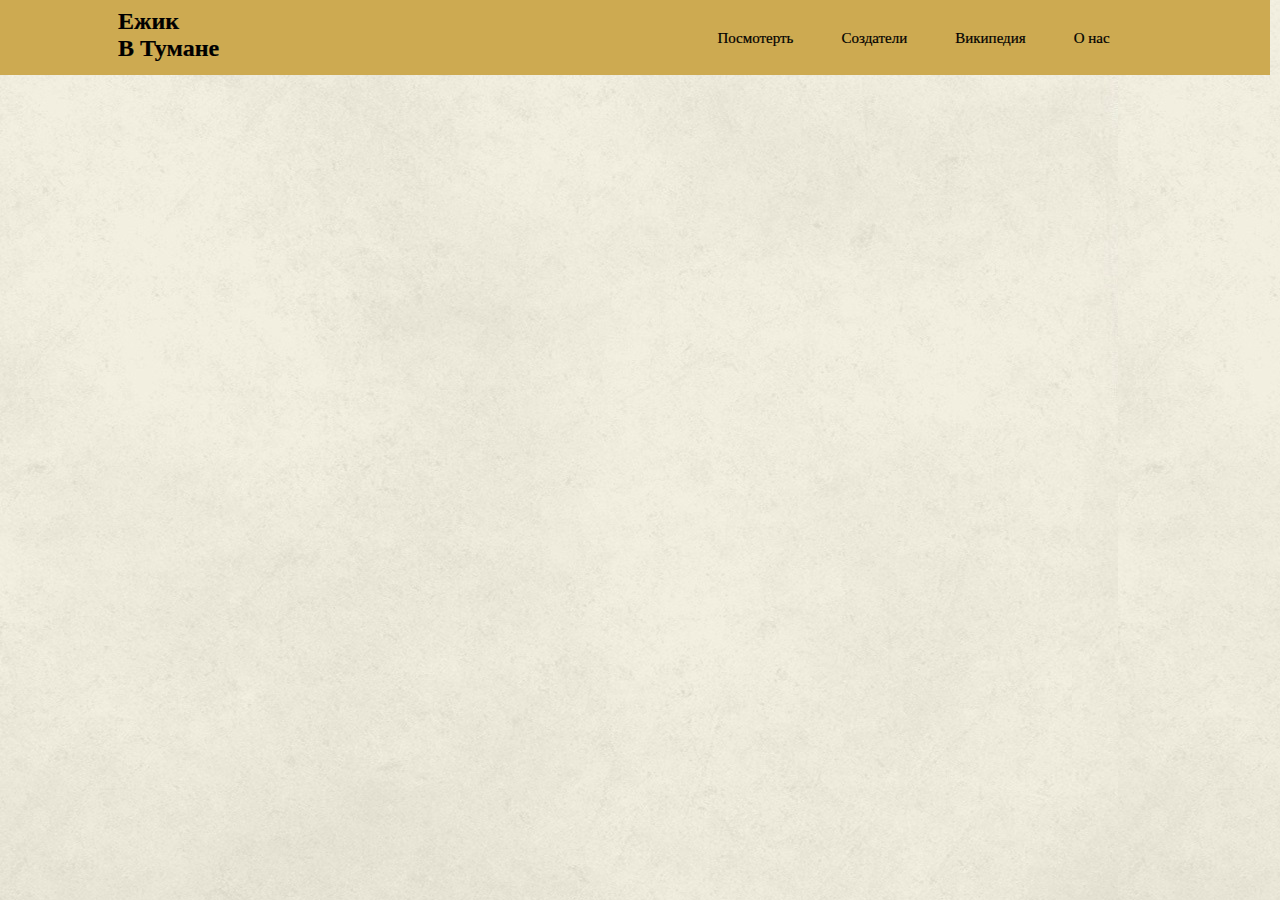
<file: project/about.html>
<!DOCTYPE html>
<html lang="en">

<head>
    <meta charset="UTF-8">
    <meta http-equiv="X-UA-Compatible" content="IE=edge">
    <meta name="viewport" content="width=device-width, initial-scale=1.0">
    <title>О нас</title>
    <link rel="stylesheet" href="Style_Nurgisa.css">
</head>

<body>

    <div class="b1">

        <div class="image2">
            <div class="header">
                <div class="header_left">
                    <br>
                    <h2>Ежик<br> В Тумане</h2>
                </div>
                <div class="header_right">
                    <a class="button" href="watching.html">Посмотерть</a>
                    <a class="button" href="sozd.html">Создатели</a>
                    <a class="button" src
                        href="https://ru.wikipedia.org/wiki/%D0%81%D0%B6%D0%B8%D0%BA_%D0%B2_%D1%82%D1%83%D0%BC%D0%B0%D0%BD%D0%B5">Википедия</a>
                    <a class="button" href="#">О нас</a>
                </div>
            </div>


            <div class="b2">
                <table>
                    <tr>
                        <td>
                            asdas
                        </td>
                    </tr>
                </table>
            </div>
        




        </div>
    </div>


    
</body>

</html>
</file>
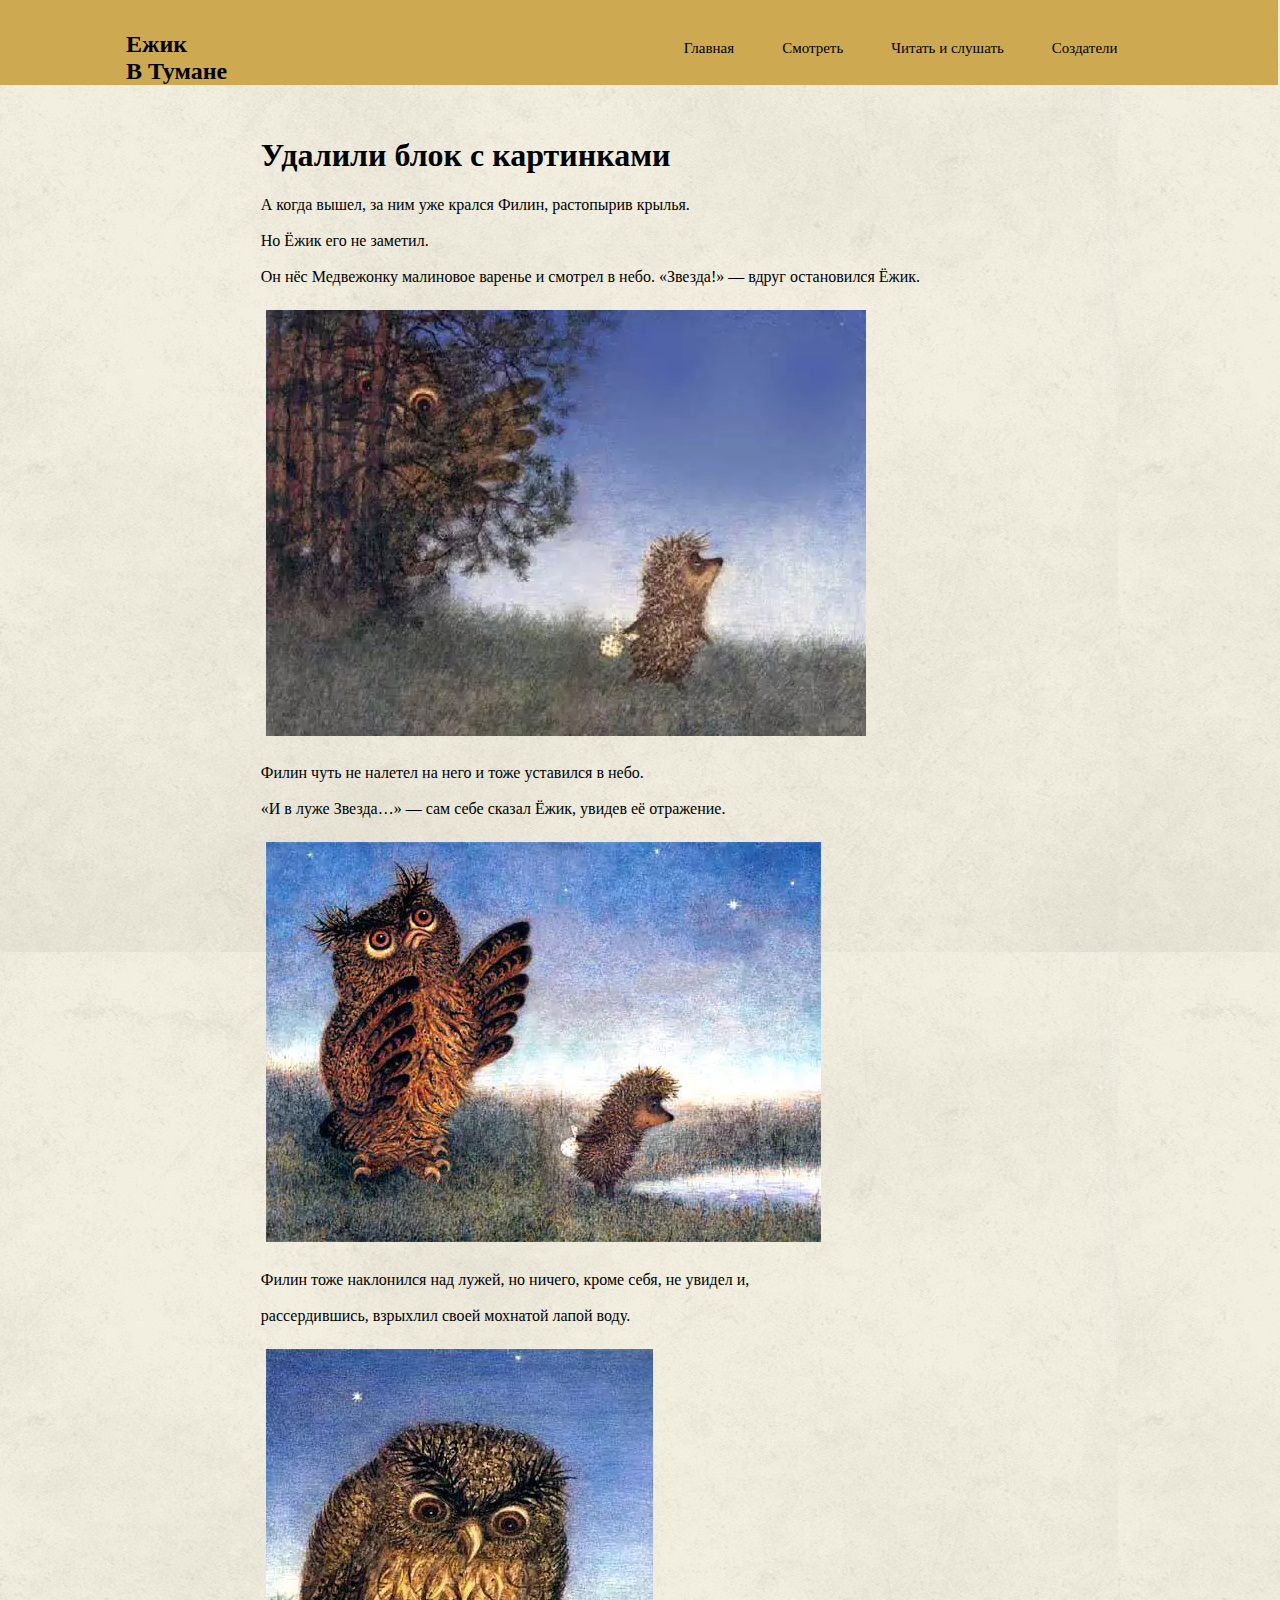
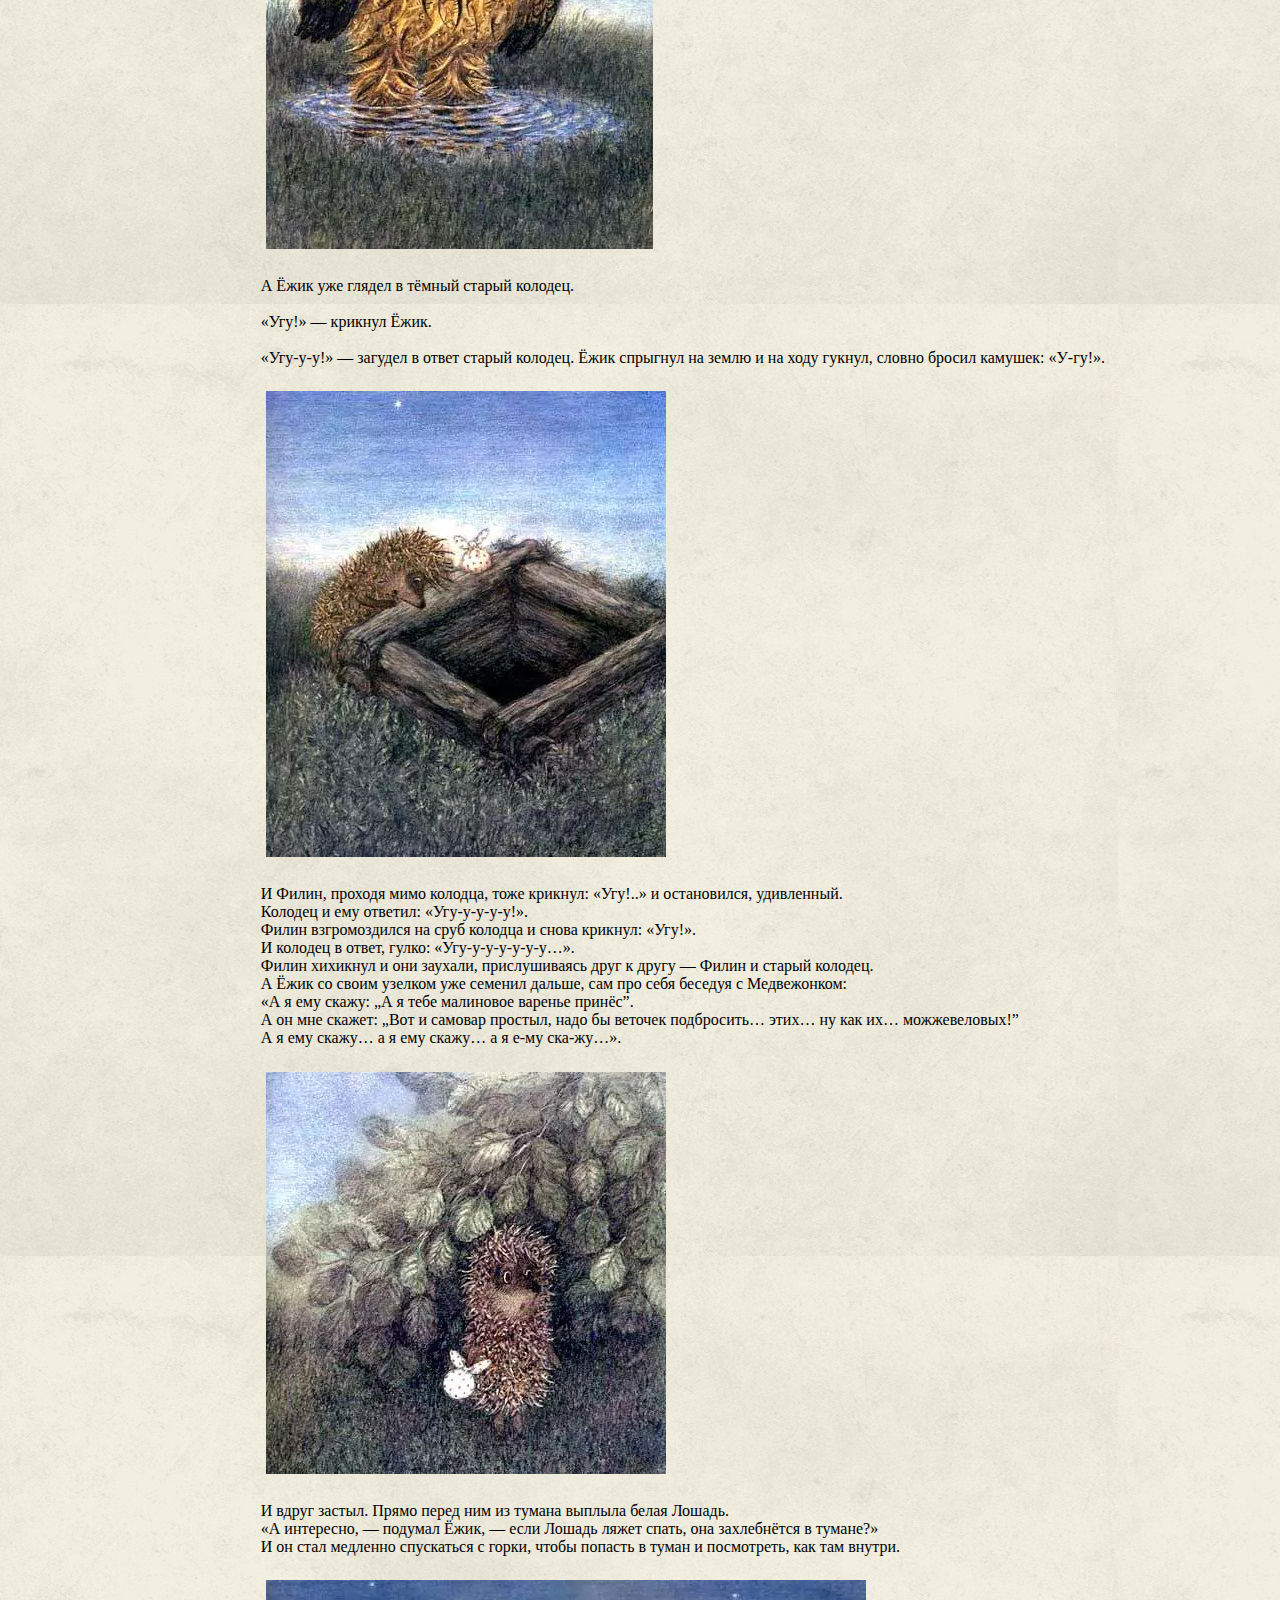
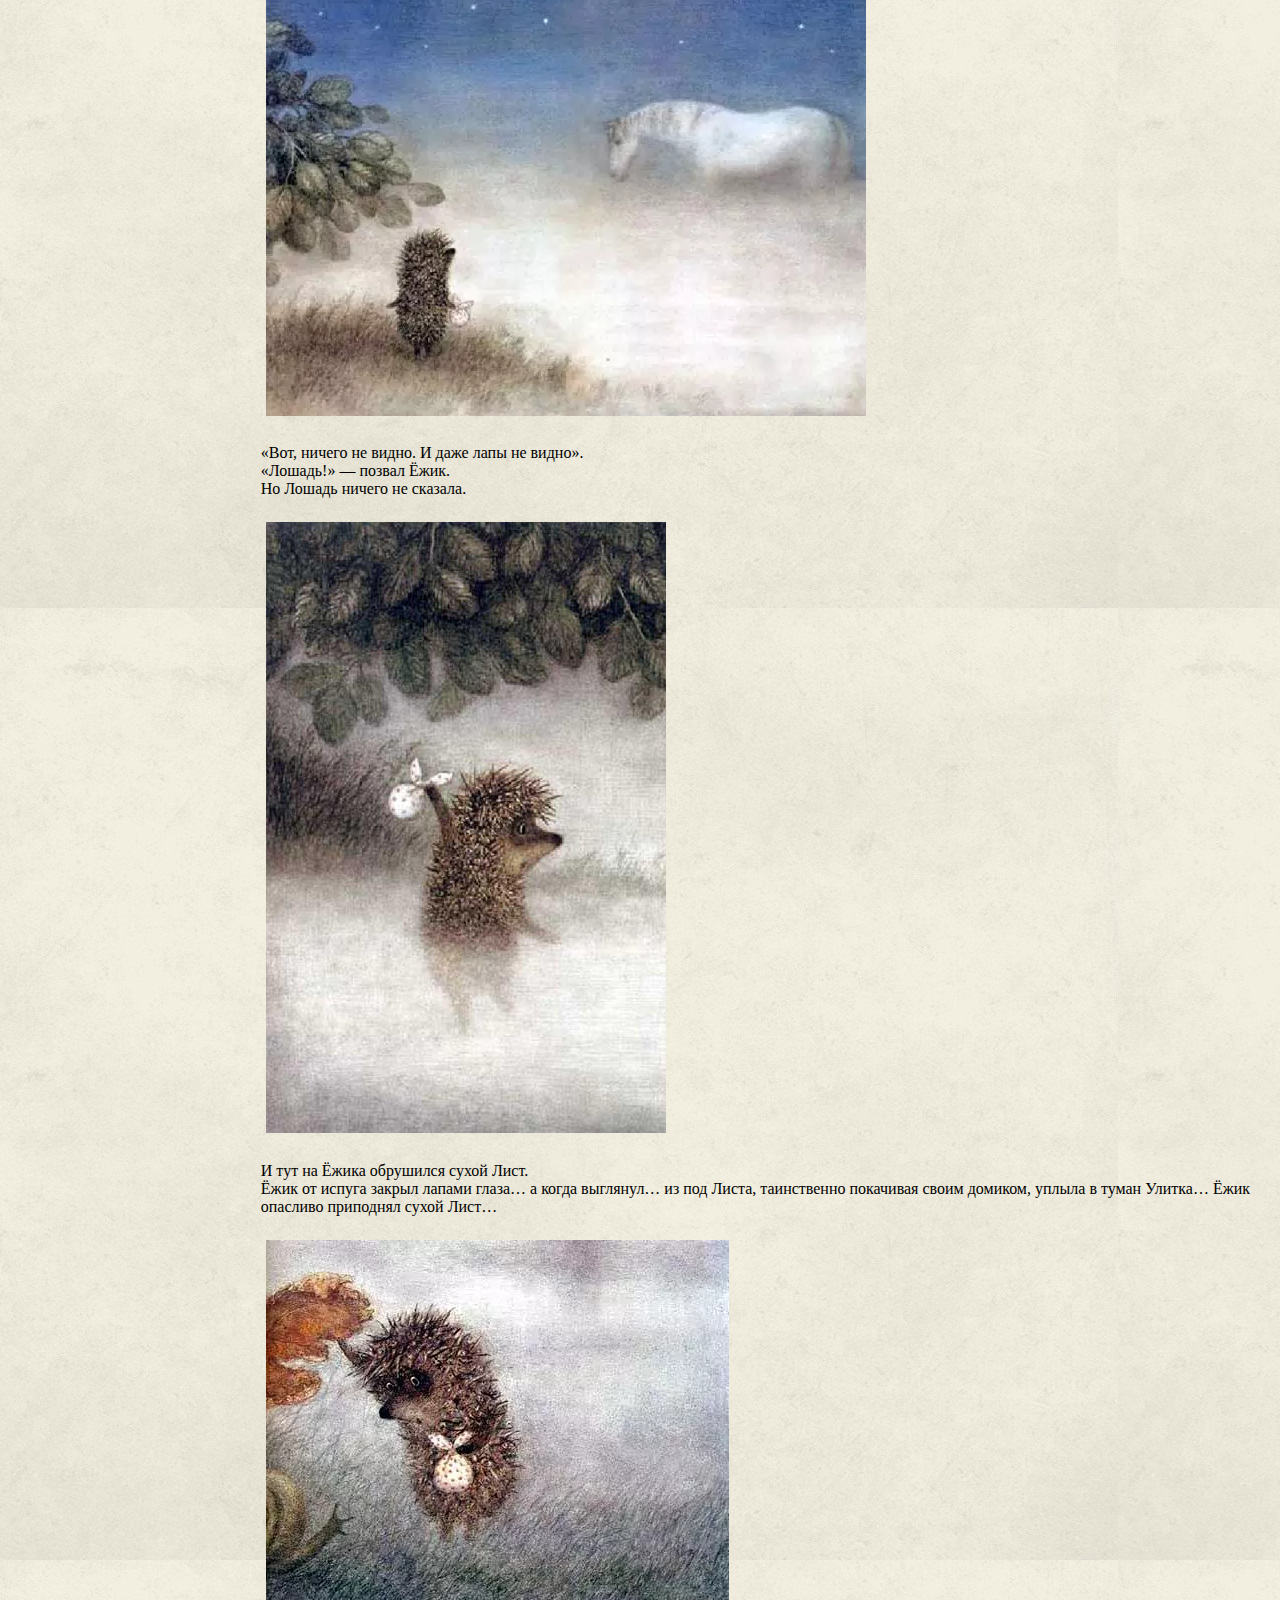
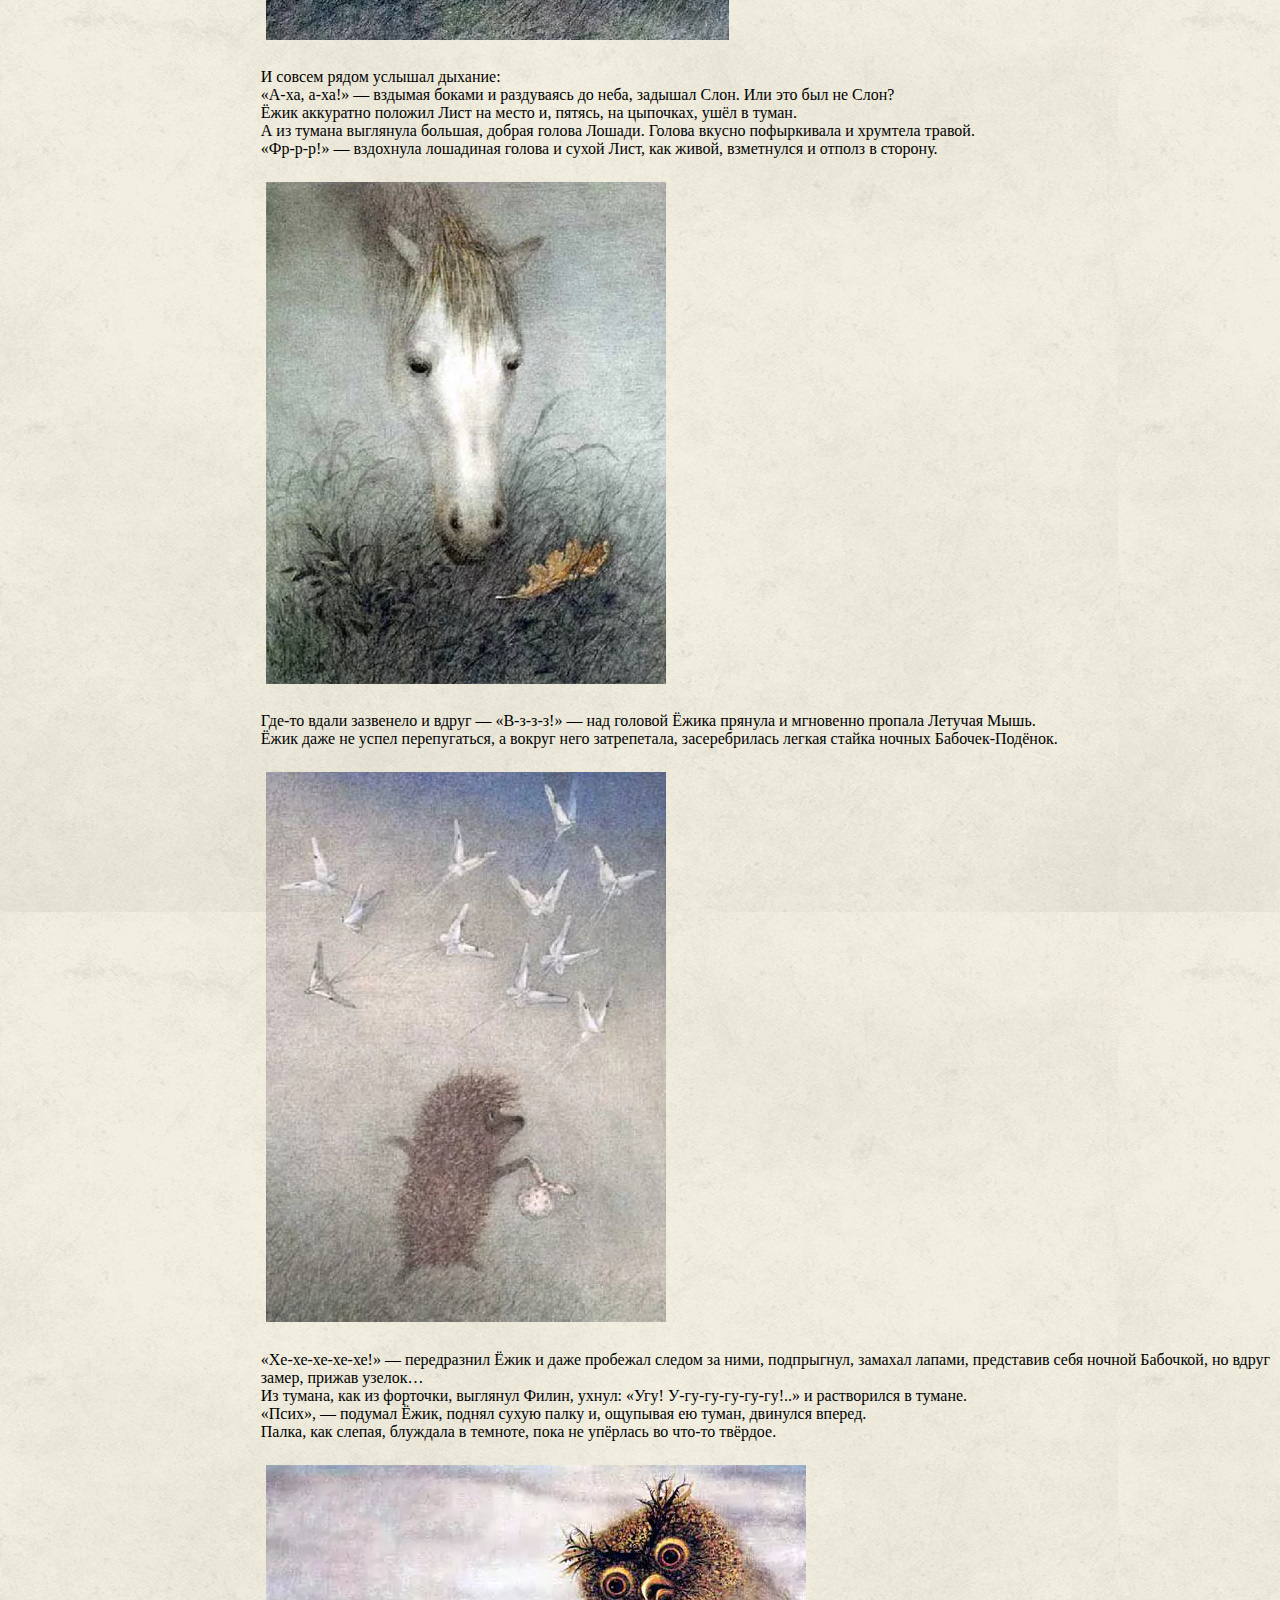
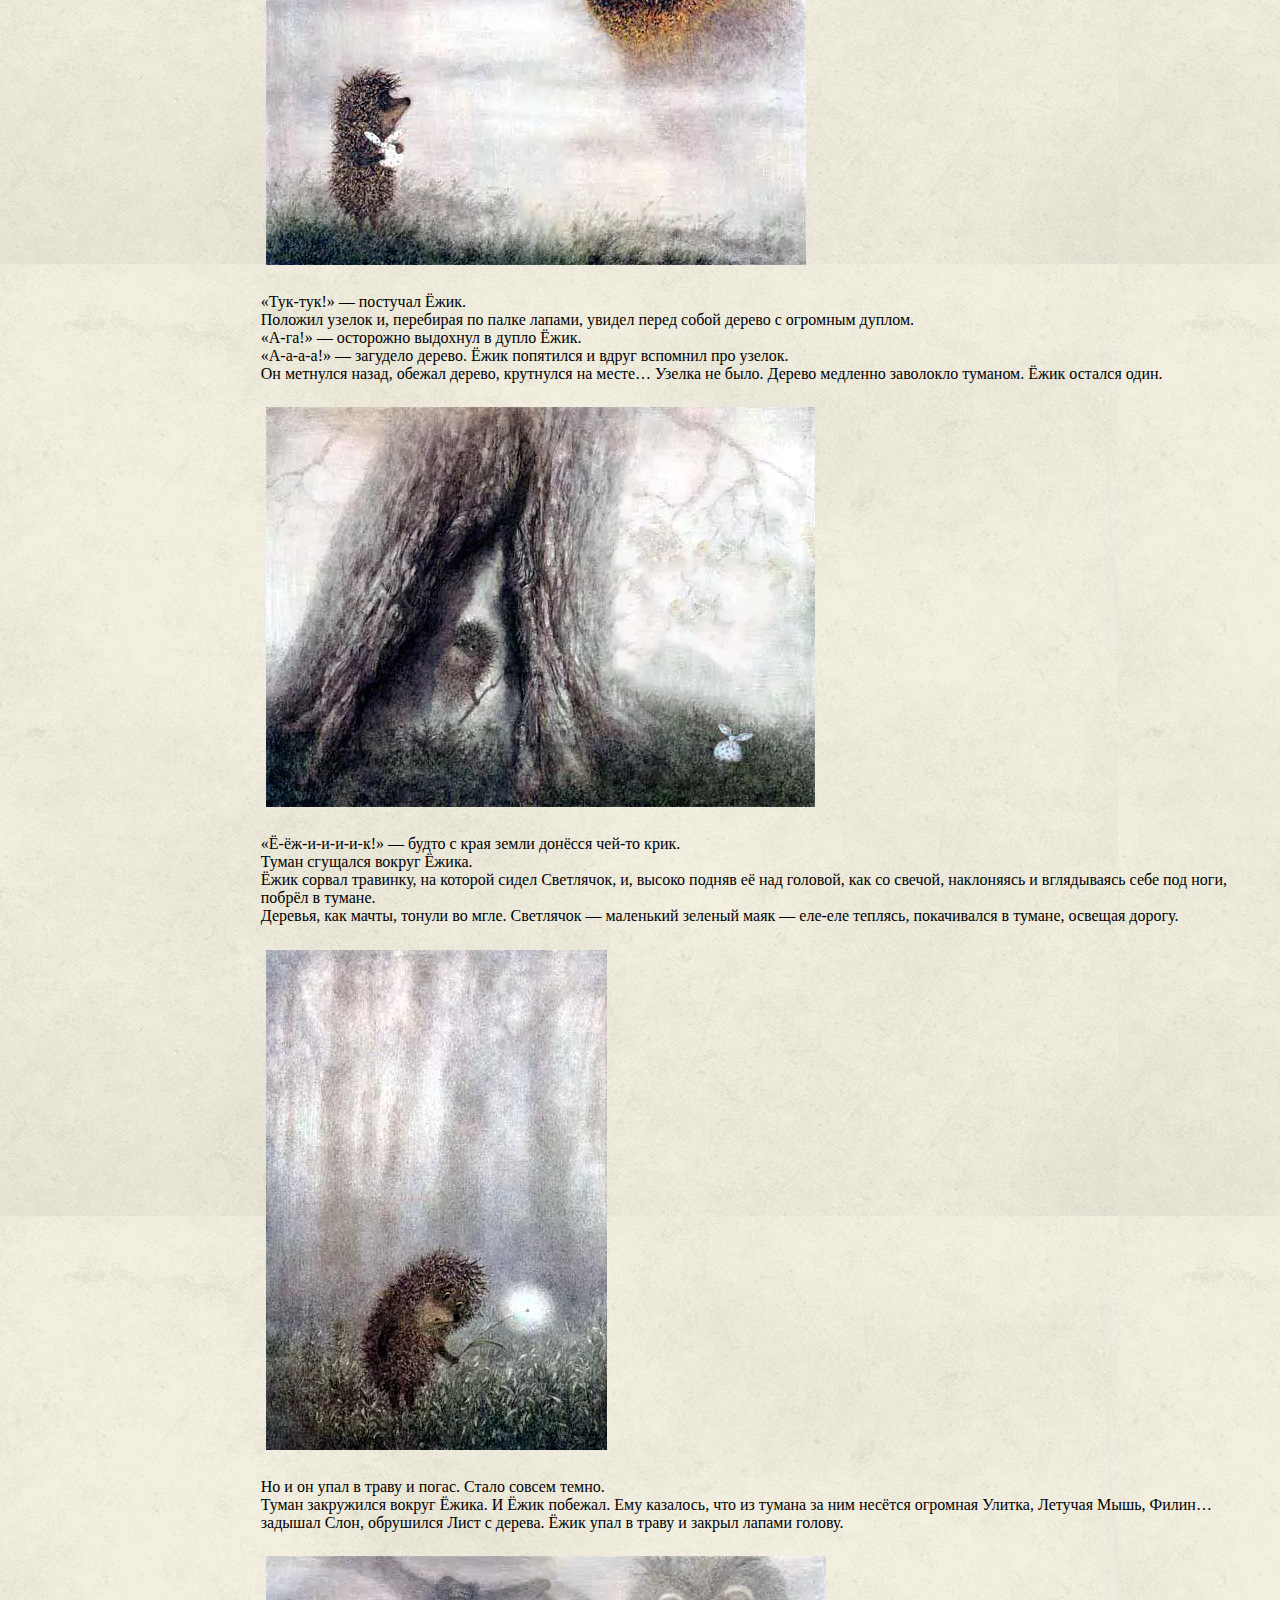
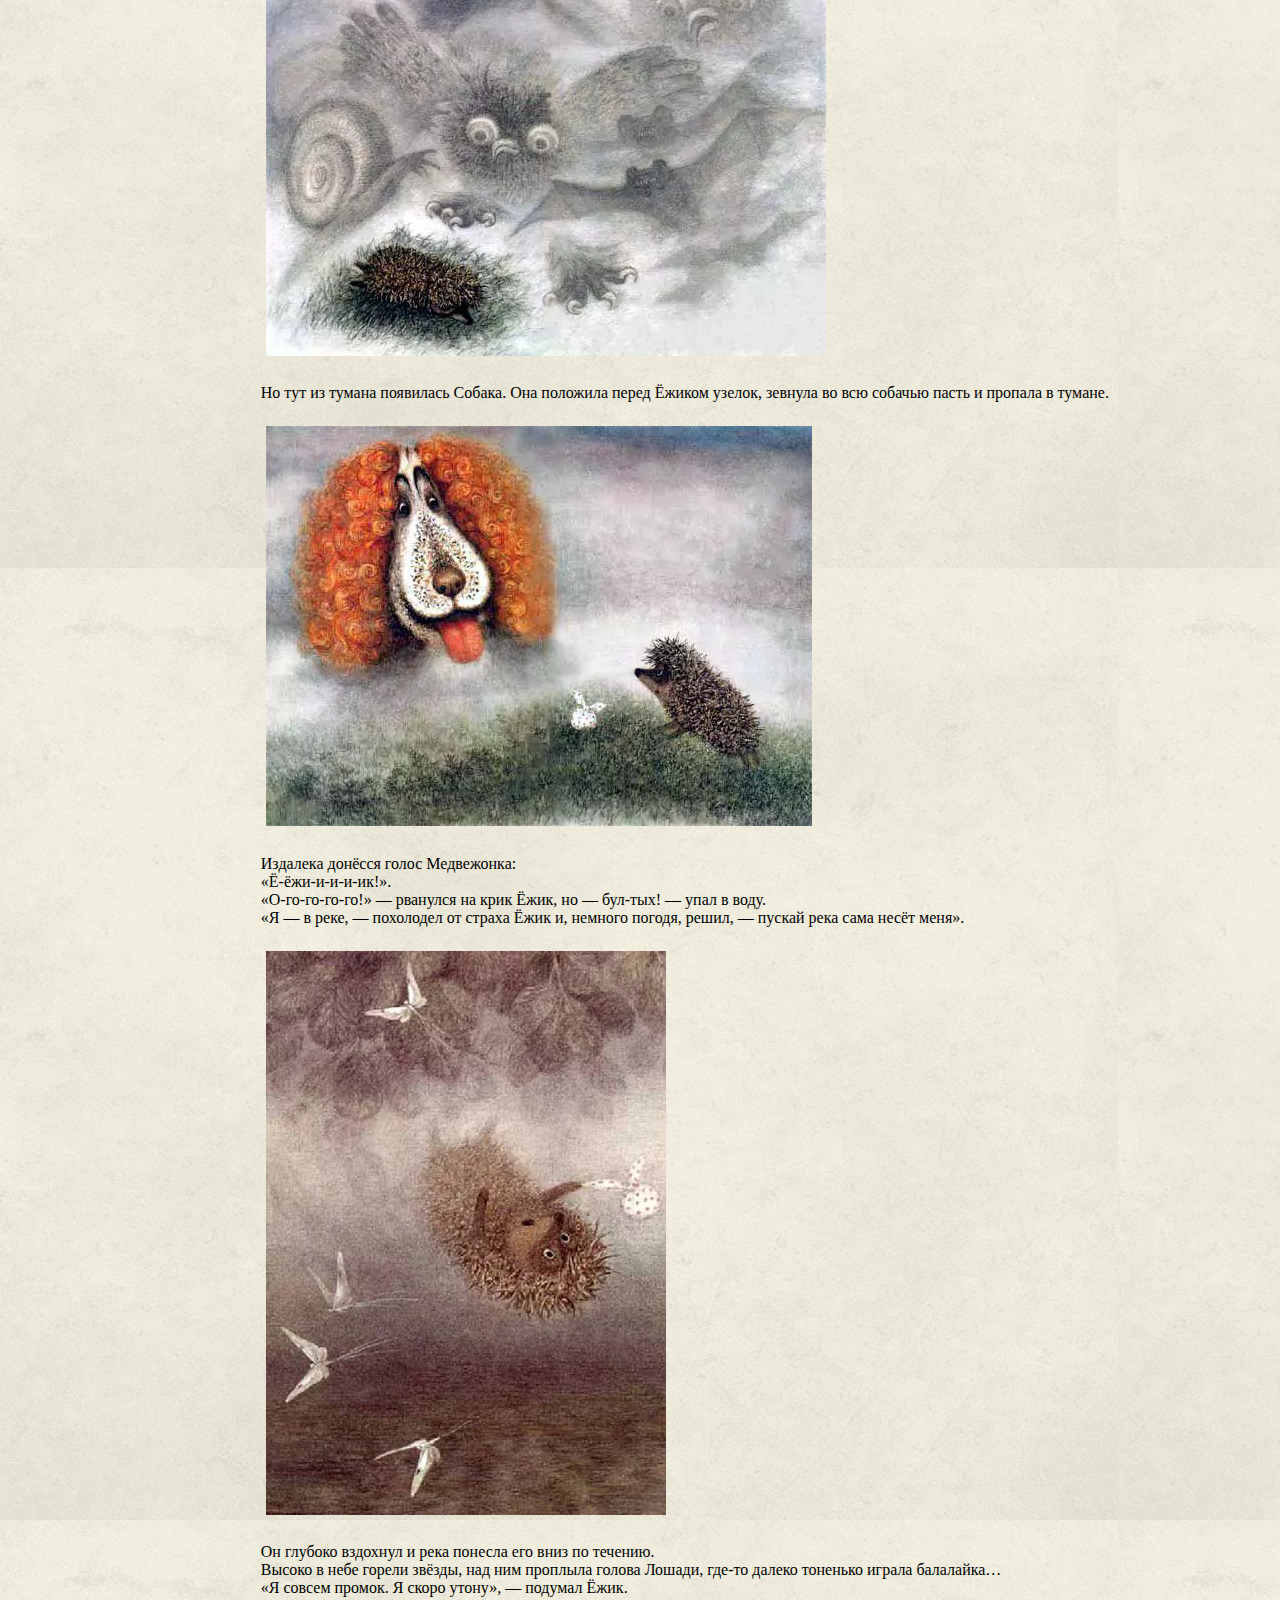
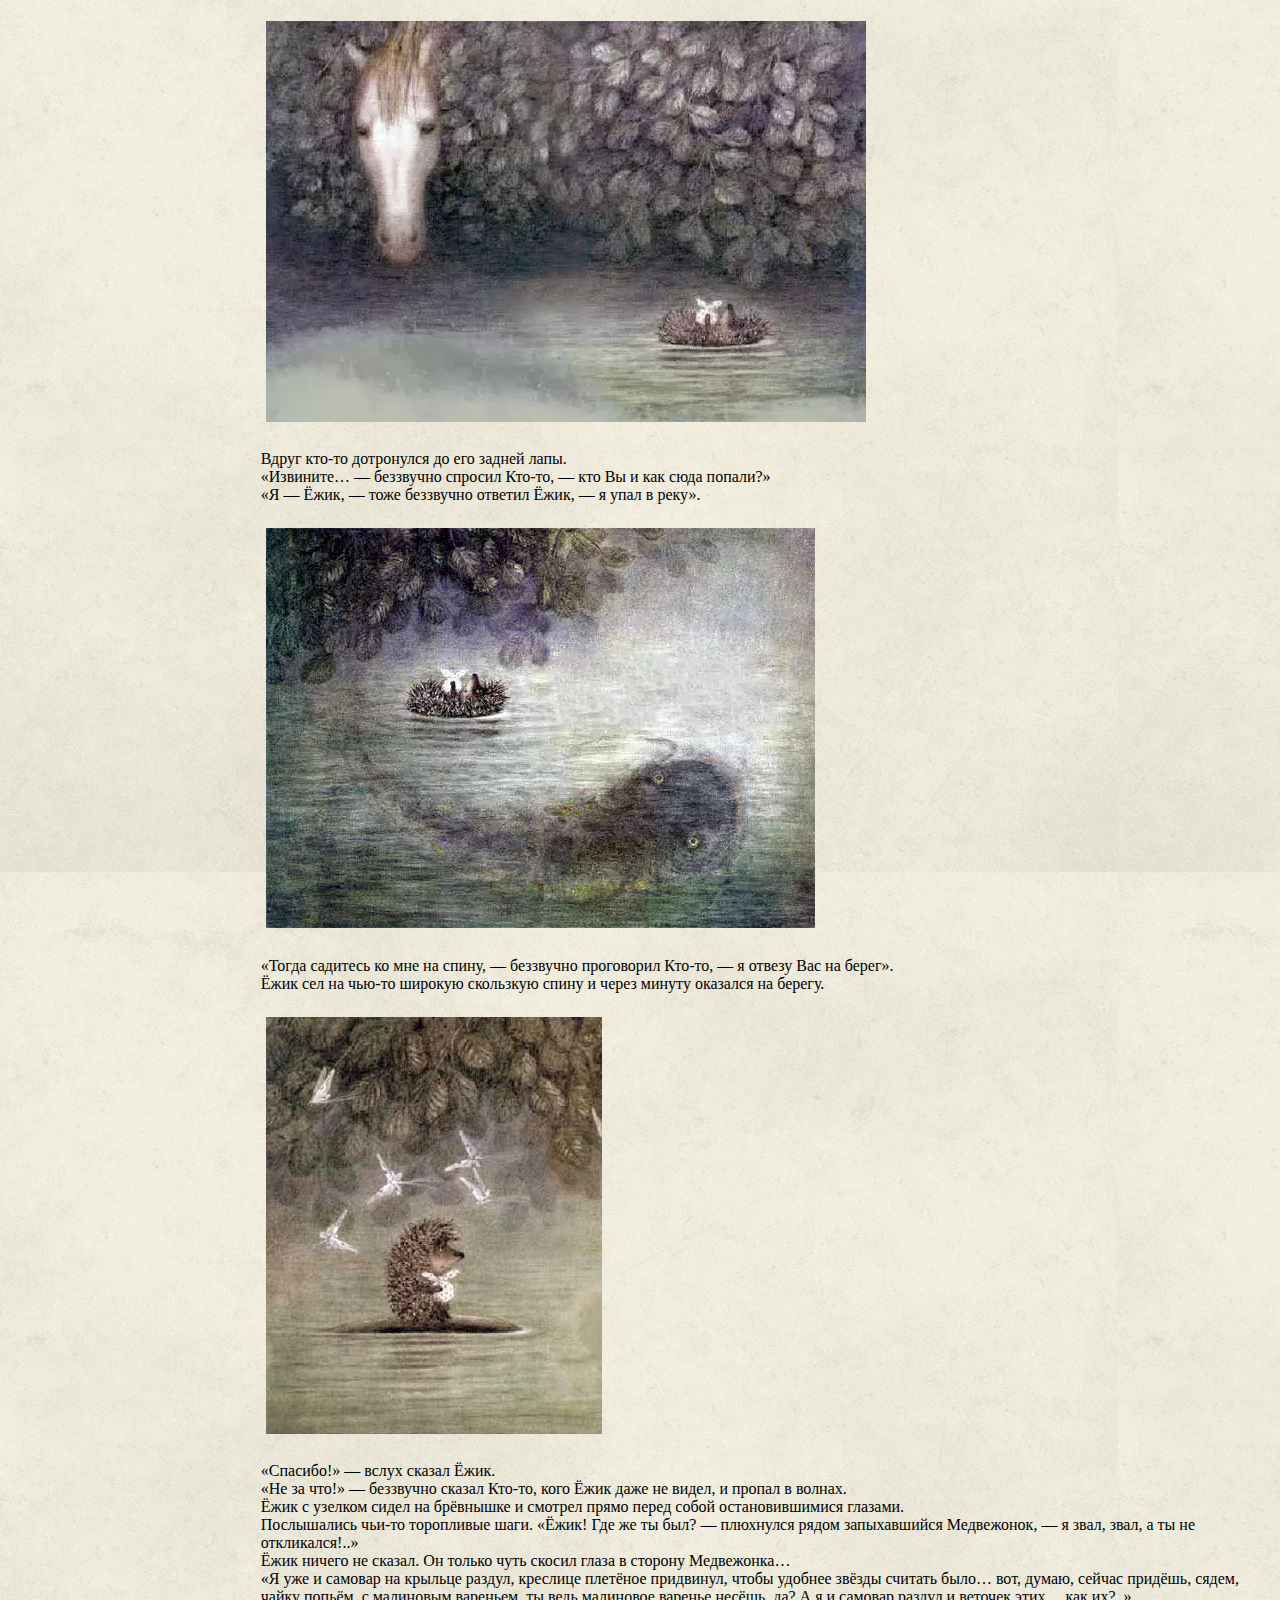
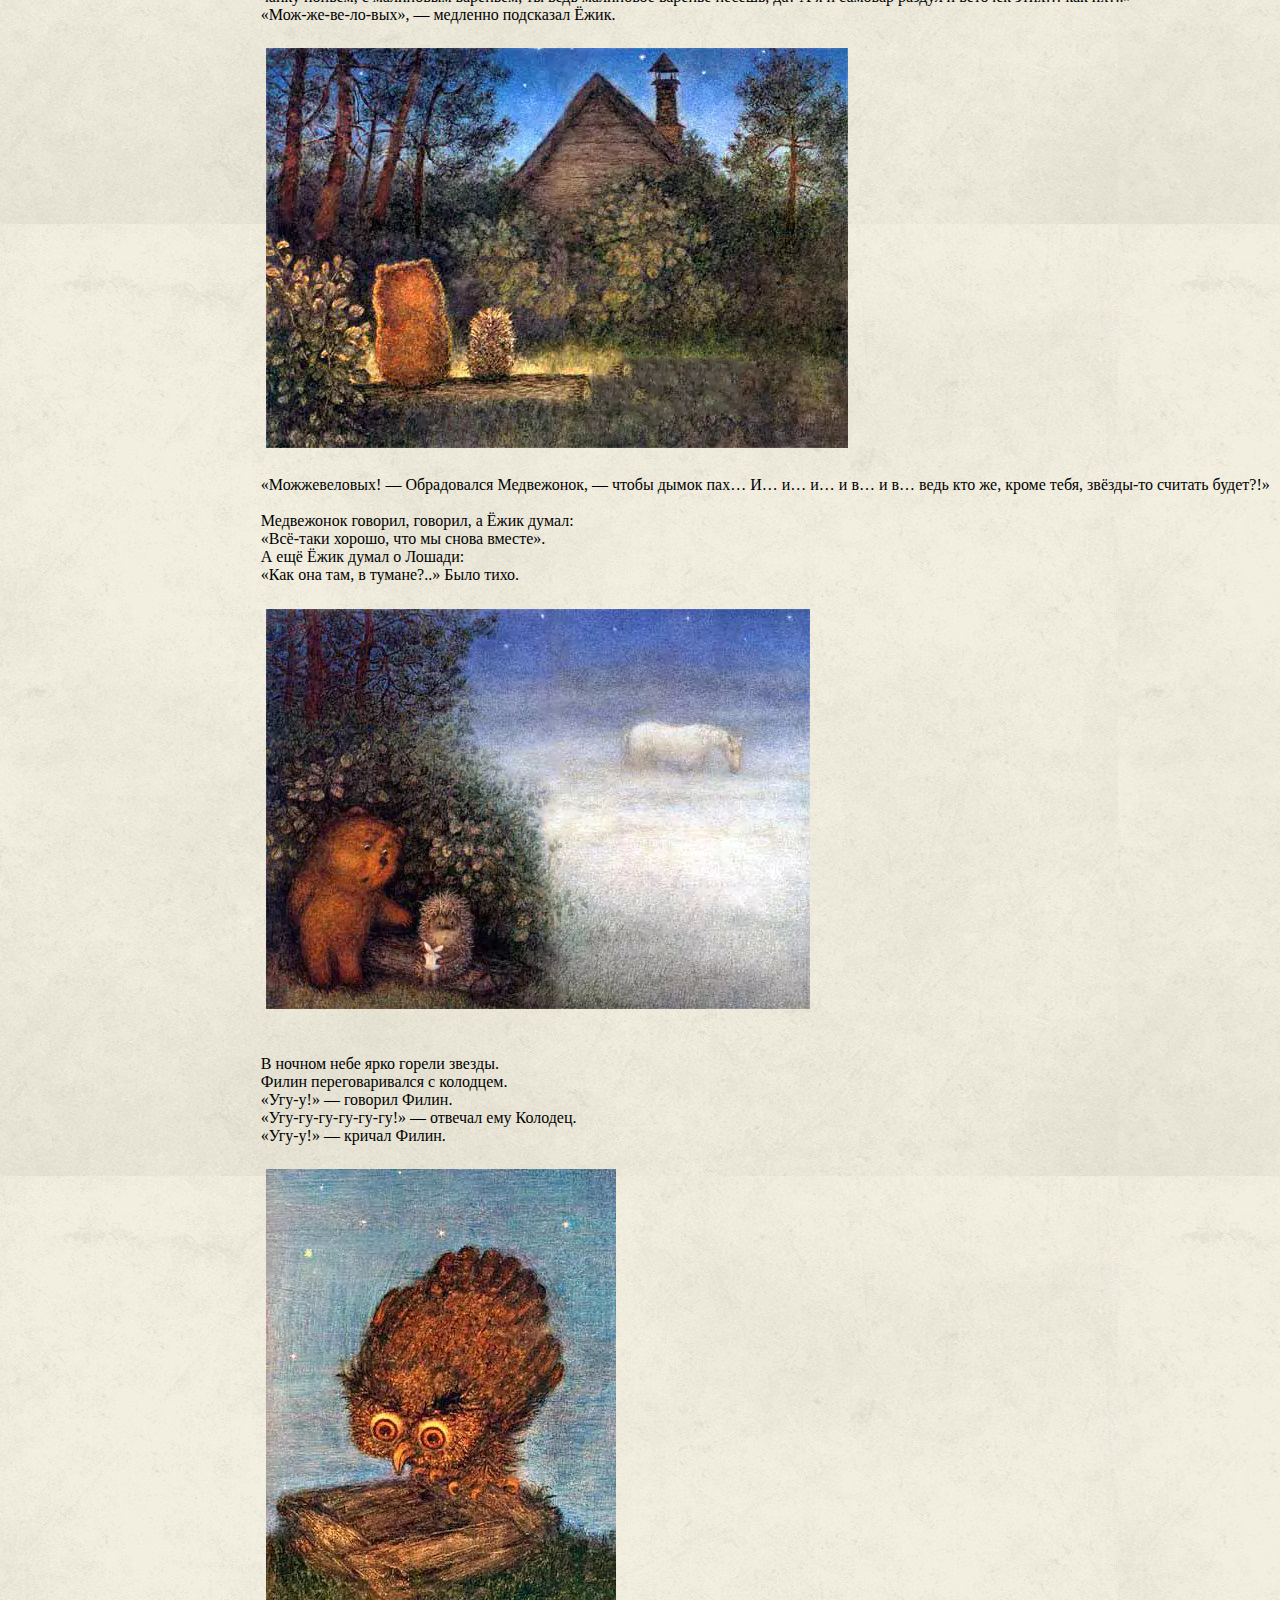
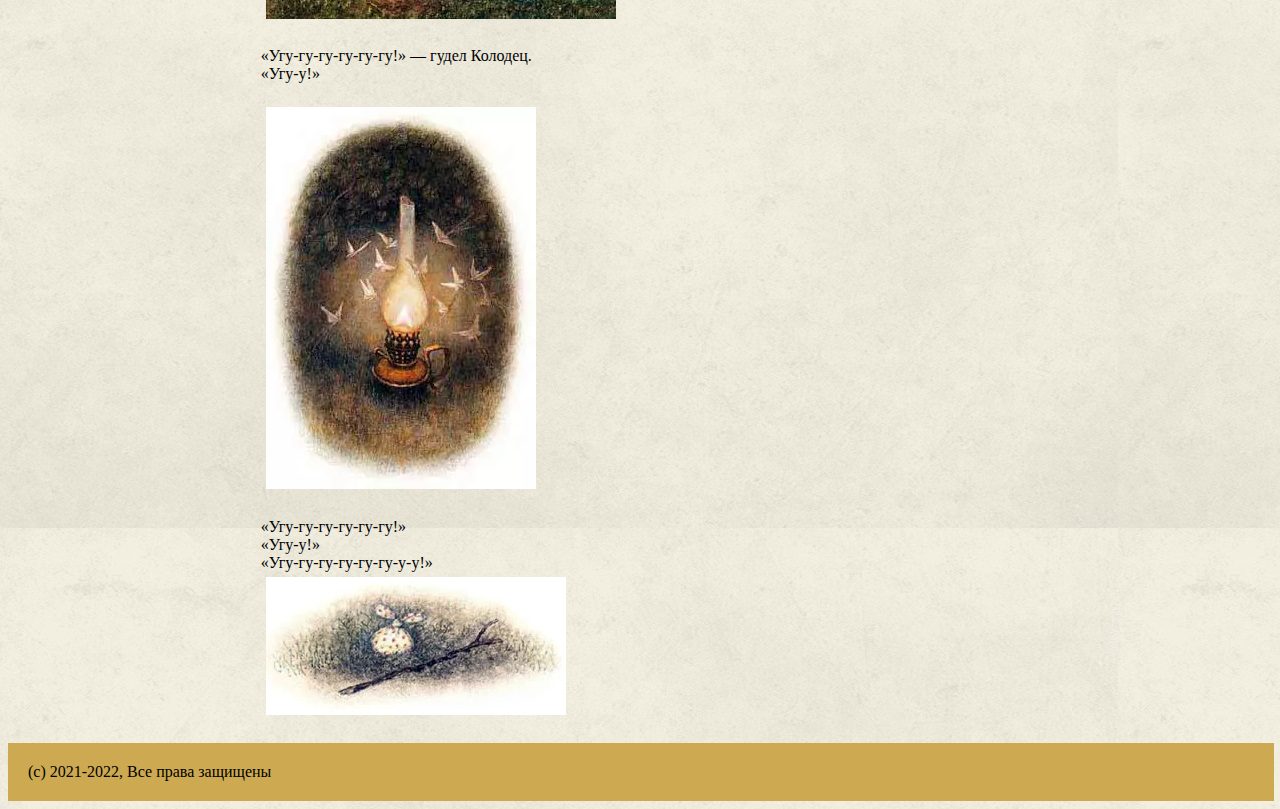
<file: project/book.html>
<!DOCTYPE html>
<html lang="en">
<head>
    <meta charset="UTF-8">
    <meta http-equiv="X-UA-Compatible" content="IE=edge">
    <meta name="viewport" content="width=, initial-scale=1.0">
    <link rel="stylesheet" href="book.css">
    <title>Document</title>
</head>
<body>
    
    <div class="b1">
<br>
        <div class="image">
            <div class="header">
                
                <div class="header_left">
                    <br><br>
                    <h2>Ежик<br> В Тумане</h2>
                </div>
                <div class="header_right">
                    <a class="button" href="index.html">Главная</a>
                    <a class="button" href="watching.html">Смотреть</a>
                    <a class="button" href="book.html">Читать и слушать</a>
                    <a class="button" href="sozd.html">Создатели</a>
                </div>
                

            </div>
        
           
        
        </div>
        
    </div>  



    <div class="book_b1">
<br><br><br><br><br>
            <h1> Удалили блок с картинками</h1>
        <p>
            А когда вышел, за ним уже крался Филин, растопырив крылья. <br>
         <br>   Но Ёжик его не заметил. <br>
         <br>   Он нёс Медвежонку малиновое варенье и смотрел в небо. «Звезда!» — вдруг остановился Ёжик.
        </p>
        <img src="image_for_book/jozhik-v-tumane3.jpg.webp"  alt="1">
        
        <p>
            Филин чуть не налетел на него и тоже уставился в небо. <br>
          <br>  «И в луже Звезда…» — сам себе сказал Ёжик, увидев её отражение.
        </p>
        <img src="image_for_book/ezhik-v-tumane-skazka1.jpg.webp" alt="1">

        <p>
            Филин тоже наклонился над лужей, но ничего, кроме себя, не увидел и, <br>
           <br> рассердившись, взрыхлил своей мохнатой лапой воду.
        </p>
        <img src="image_for_book/ezhik-v-tumane-skazka2.jpg.webp"  alt="1">

        <p>
            А Ёжик уже глядел в тёмный старый колодец. <br>
          <br>  «Угу!» — крикнул Ёжик. <br>
          <br>  «Угу-у-у!» — загудел в ответ старый колодец. Ёжик спрыгнул на землю и на ходу гукнул, словно бросил камушек: «У-гу!».
        </p>


        <img src="image_for_book/ezhik-v-tumane-skazka3.jpg.webp"  alt="1">

        <p>
            И Филин, проходя мимо колодца, тоже крикнул: «Угу!..» и остановился, удивленный.
            <br> Колодец и ему ответил: «Угу-у-у-у-у!».
            <br> Филин взгромоздился на сруб колодца и снова крикнул: «Угу!».
            <br> И колодец в ответ, гулко: «Угу-у-у-у-у-у-у…».
            <br> Филин хихикнул и они заухали, прислушиваясь друг к другу — Филин и старый колодец. 
            <br> А Ёжик со своим узелком уже семенил дальше, сам про себя беседуя с Медвежонком:
            <br> «А я ему скажу: „А я тебе малиновое варенье принёс”.
            <br> А он мне скажет: „Вот и самовар простыл, надо бы веточек подбросить… этих… ну как их… можжевеловых!”
            <br> А я ему скажу… а я ему скажу… а я е-му ска-жу…».
        </p>

        <img src="image_for_book/ezhik-v-tumane-skazka4.jpg.webp"  alt="1">

        <p>
            И вдруг застыл. Прямо перед ним из тумана выплыла белая Лошадь.
            <br> «А интересно, — подумал Ёжик, — если Лошадь ляжет спать, она захлебнётся в тумане?» 
            <br> И он стал медленно спускаться с горки, чтобы попасть в туман и посмотреть, как там внутри.
        </p>

        <img src="image_for_book/jozhik-v-tumane9.jpg.webp"  alt="1">

        <p>
            «Вот, ничего не видно. И даже лапы не видно».
          <br>  «Лошадь!» — позвал Ёжик.
          <br>  Но Лошадь ничего не сказала.
        </p>
        <img src="image_for_book/jozhik-v-tumane10.jpg"  alt="1">
        <p>
            И тут на Ёжика обрушился сухой Лист.
         <br>   Ёжик от испуга закрыл лапами глаза… а когда выглянул… из под Листа, таинственно покачивая своим домиком, уплыла в туман Улитка… Ёжик опасливо приподнял сухой Лист…
        </p>

        <img src="image_for_book/ezhik-v-tumane-skazka5.jpg.webp"  alt="1">
        <p>
            И совсем рядом услышал дыхание:
           <br> «А-ха, а-ха!» — вздымая боками и раздуваясь до неба, задышал Слон. Или это был не Слон?
           <br> Ёжик аккуратно положил Лист на место и, пятясь, на цыпочках, ушёл в туман.
           <br> А из тумана выглянула большая, добрая голова Лошади. Голова вкусно пофыркивала и хрумтела травой.
           <br> «Фр-р-р!» — вздохнула лошадиная голова и сухой Лист, как живой, взметнулся и отполз в сторону.   
        </p>

        <img src="image_for_book/jozhik-v-tumane12.jpg.webp"  alt="1">
        <p>
            Где-то вдали зазвенело и вдруг — «В-з-з-з!» — над головой Ёжика прянула и мгновенно пропала Летучая Мышь.
            <br> Ёжик даже не успел перепугаться, а вокруг него затрепетала, засеребрилась легкая стайка ночных Бабочек-Подёнок.
        </p>
        <img src="image_for_book/jozhik-v-tumane13.jpg.webp"  alt="1">
        <p>
            «Хе-хе-хе-хе-хе!» — передразнил Ёжик и даже пробежал следом за ними, подпрыгнул, замахал лапами, представив себя ночной Бабочкой, но вдруг замер, прижав узелок…
          <br>      Из тумана, как из форточки, выглянул Филин, ухнул: «Угу! У-гу-гу-гу-гу-гу!..» и растворился в тумане.
          <br>      «Псих», — подумал Ёжик, поднял сухую палку и, ощупывая ею туман, двинулся вперед.
          <br>      Палка, как слепая, блуждала в темноте, пока не упёрлась во что-то твёрдое.
        </p>
        <img src="image_for_book/ezhik-v-tumane-skazka6.jpg.webp"  alt="1">
        <p>
            «Тук-тук!» — постучал Ёжик.
           <br> Положил узелок и, перебирая по палке лапами, увидел перед собой дерево с огромным дуплом.
           <br> «А-га!» — осторожно выдохнул в дупло Ёжик.
           <br> «А-а-а-а!» — загудело дерево. Ёжик попятился и вдруг вспомнил про узелок.
           <br> Он метнулся назад, обежал дерево, крутнулся на месте… Узелка не было. Дерево медленно заволокло туманом. Ёжик остался один.
        </p>
        <img src="image_for_book/ezhik-v-tumane-skazka7.jpg.webp"  alt="1">
        <p>
            «Ё-ёж-и-и-и-и-к!» — будто с края земли донёсся чей-то крик.
            <br> Туман сгущался вокруг Ёжика.
            <br> Ёжик сорвал травинку, на которой сидел Светлячок, и, высоко подняв её над головой, как со свечой, наклоняясь и вглядываясь себе под ноги, побрёл в тумане.
            <br> Деревья, как мачты, тонули во мгле. Светлячок — маленький зеленый маяк — еле-еле теплясь, покачивался в тумане, освещая дорогу.
        </p>
        <img src="image_for_book/ezhik-v-tumane-skazka8.jpg.webp"  alt="1">
        <p>
            Но и он упал в траву и погас. Стало совсем темно.
           <br> Туман закружился вокруг Ёжика. И Ёжик побежал. Ему казалось, что из тумана за ним несётся огромная Улитка, Летучая Мышь, Филин… задышал Слон, обрушился Лист с дерева. Ёжик упал в траву и закрыл лапами голову.
        </p>
        <img src="image_for_book/ezhik-v-tumane-skazka9.jpg.webp"  alt="1">
        <p>
            Но тут из тумана появилась Собака. Она положила перед Ёжиком узелок, зевнула во всю собачью пасть и пропала в тумане.
        </p>
        <img src="image_for_book/ezhik-v-tumane-skazka10.jpg.webp"  alt="1">
        <p>
            Издалека донёсся голос Медвежонка:
            <br> «Ё-ёжи-и-и-и-ик!».
            <br> «О-го-го-го-го!» — рванулся на крик Ёжик, но — бул-тых! — упал в воду.
            <br> «Я — в реке, — похолодел от страха Ёжик и, немного погодя, решил, — пускай река сама несёт меня».
        </p>
        
        <img src="image_for_book/jozhik-v-tumane19-1.jpg.webp"  alt="1">
        <p>
            Он глубоко вздохнул и река понесла его вниз по течению.
           <br> Высоко в небе горели звёзды, над ним проплыла голова Лошади, где-то далеко тоненько играла балалайка…
           <br> «Я совсем промок. Я скоро утону», — подумал Ёжик.
        </p>
        
        <img src="image_for_book/jozhik-v-tumane20.jpg.webp"  alt="1">
        <p>
            Вдруг кто-то дотронулся до его задней лапы.
            <br>«Извините… — беззвучно спросил Кто-то, — кто Вы и как сюда попали?»
            <br>«Я — Ёжик, — тоже беззвучно ответил Ёжик, — я упал в реку».
        </p>
        
        <img src="image_for_book/ezhik-v-tumane-skazka12.jpg.webp" alt="1">
        <p>
            «Тогда садитесь ко мне на спину, — беззвучно проговорил Кто-то, — я отвезу Вас на берег».
            <br> Ёжик сел на чью-то широкую скользкую спину и через минуту оказался на берегу.
        </p>
        
        <img src="image_for_book/jozhik-v-tumane22.jpg.webp" alt="1">
        <p>
            «Спасибо!» — вслух сказал Ёжик.
           <br> «Не за что!» — беззвучно сказал Кто-то, кого Ёжик даже не видел, и пропал в волнах.
           <br> Ёжик с узелком сидел на брёвнышке и смотрел прямо перед собой остановившимися глазами.
           <br> Послышались чьи-то торопливые шаги. «Ёжик! Где же ты был? — плюхнулся рядом запыхавшийся Медвежонок, — я звал, звал, а ты не откликался!..»
           <br> Ёжик ничего не сказал. Он только чуть скосил глаза в сторону Медвежонка…
           <br> «Я уже и самовар на крыльце раздул, креслице плетёное придвинул, чтобы удобнее звёзды считать было… вот, думаю, сейчас придёшь, сядем, чайку попьём, с малиновым вареньем, ты ведь малиновое варенье несёшь, да? А я и самовар раздул и веточек этих… как их?..»
           <br> «Мож-же-ве-ло-вых», — медленно подсказал Ёжик.
        </p>
        
        <img src="image_for_book/ezhik-v-tumane-skazka14.jpg.webp" alt="1">
        <p>
            «Можжевеловых! — Обрадовался Медвежонок, — чтобы дымок пах… И… и… и… и в… и в… ведь кто же, кроме тебя, звёзды-то считать будет?!»
<br>
        <br>    Медвежонок говорил, говорил, а Ёжик думал:
        <br>    «Всё-таки хорошо, что мы снова вместе».
        <br>    А ещё Ёжик думал о Лошади:
        <br>    «Как она там, в тумане?..»
            
            Было тихо.
        </p>                        
        
        <img src="image_for_book/ezhik-v-tumane-skazka15.jpg.webp" alt="1">
        <p>
           <br> В ночном небе ярко горели звезды.
           <br> Филин переговаривался с колодцем.
           <br> «Угу-у!» — говорил Филин.
           <br> «Угу-гу-гу-гу-гу-гу!» — отвечал ему Колодец.
           <br> «Угу-у!» — кричал Филин.
        </p>
        
        <img src="image_for_book/ezhik-v-tumane-skazka16.jpg.webp"  alt="1">
        <p>
            «Угу-гу-гу-гу-гу-гу!» — гудел Колодец.
            <br>
            «Угу-у!»
        </p> <img src="image_for_book/ezhik-v-tumane-skazka17.jpg.webp" width="270" height="382" alt="1">
        <p>
            «Угу-гу-гу-гу-гу-гу!»
            <br> «Угу-у!»
            <br>
            «Угу-гу-гу-гу-гу-гу-у-у!»<br>
            <img src="image_for_book/jozhik-v-tumane1.jpg.webp" width="300" height="138" alt="1">
        </p> 
    </div>
    <div class="footer">
        (с) 2021-2022, Все права защищены
    </div>
</body>
</html>
</file>
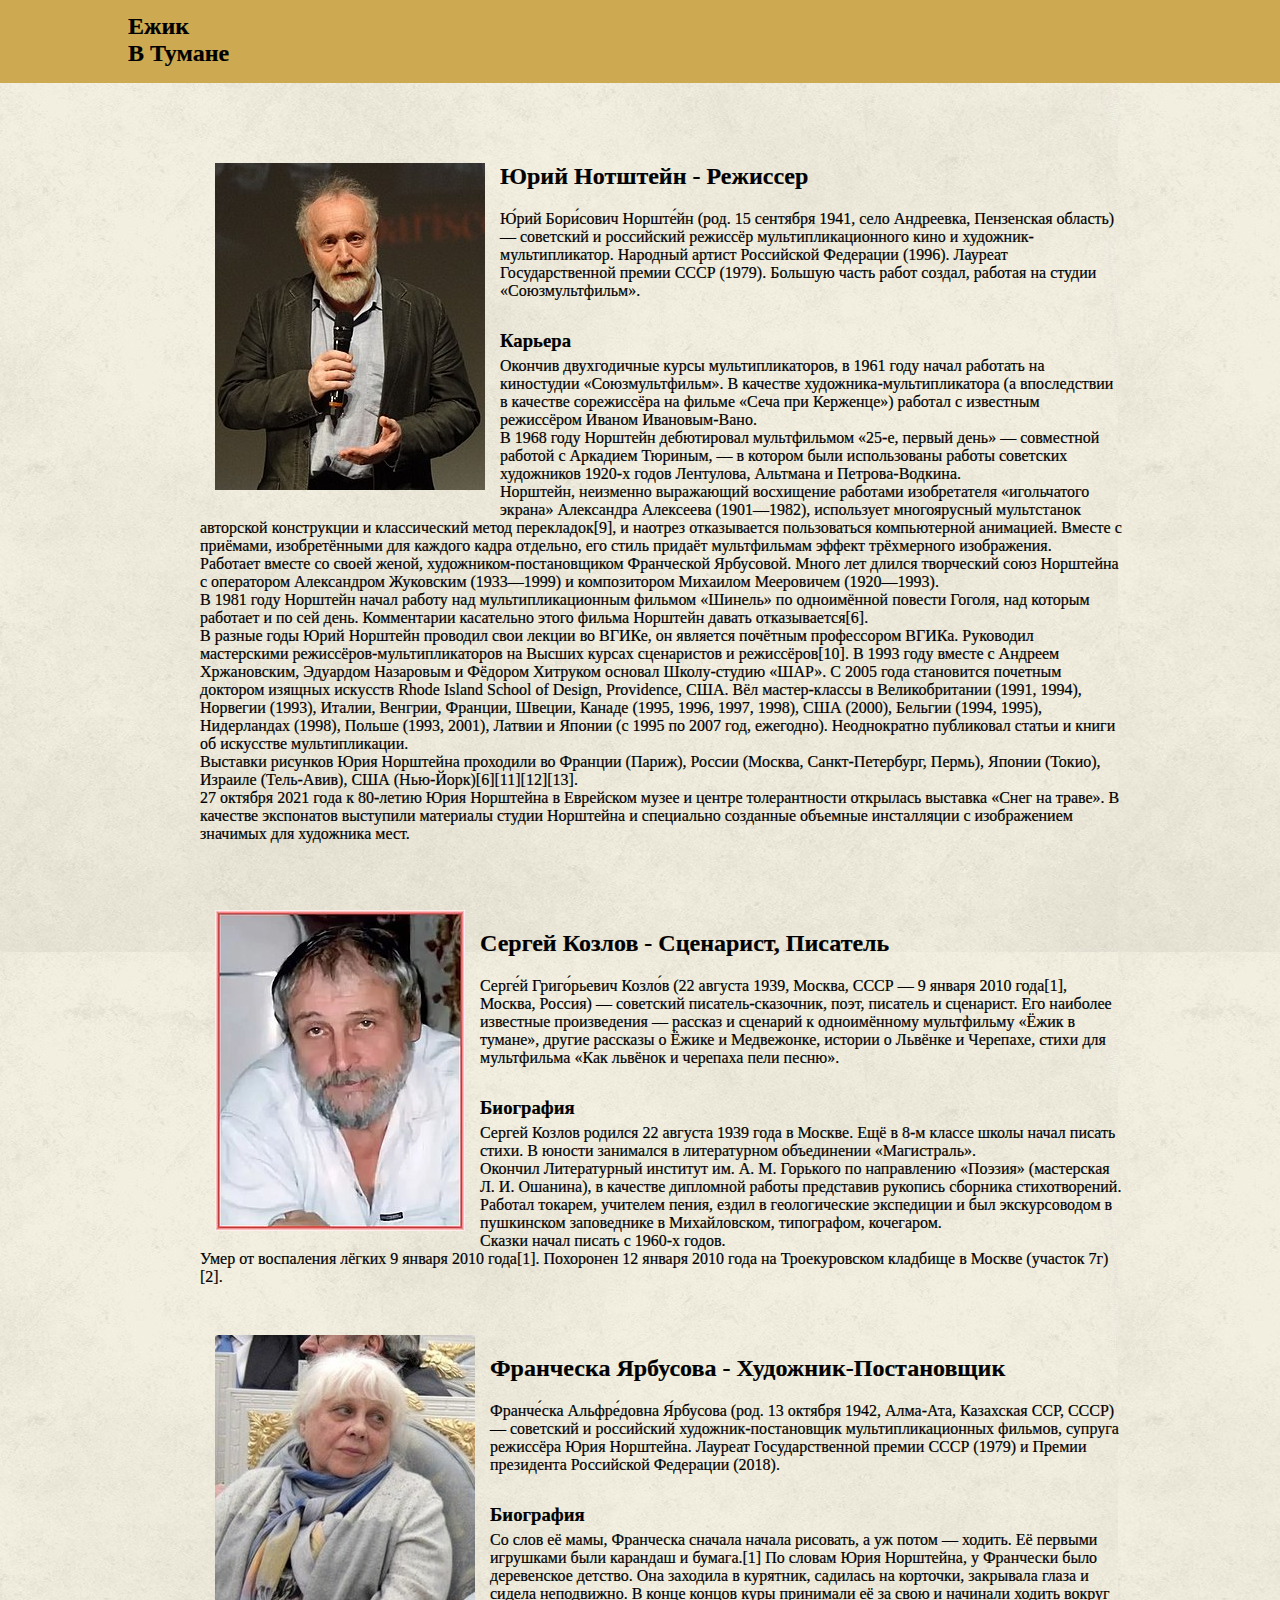
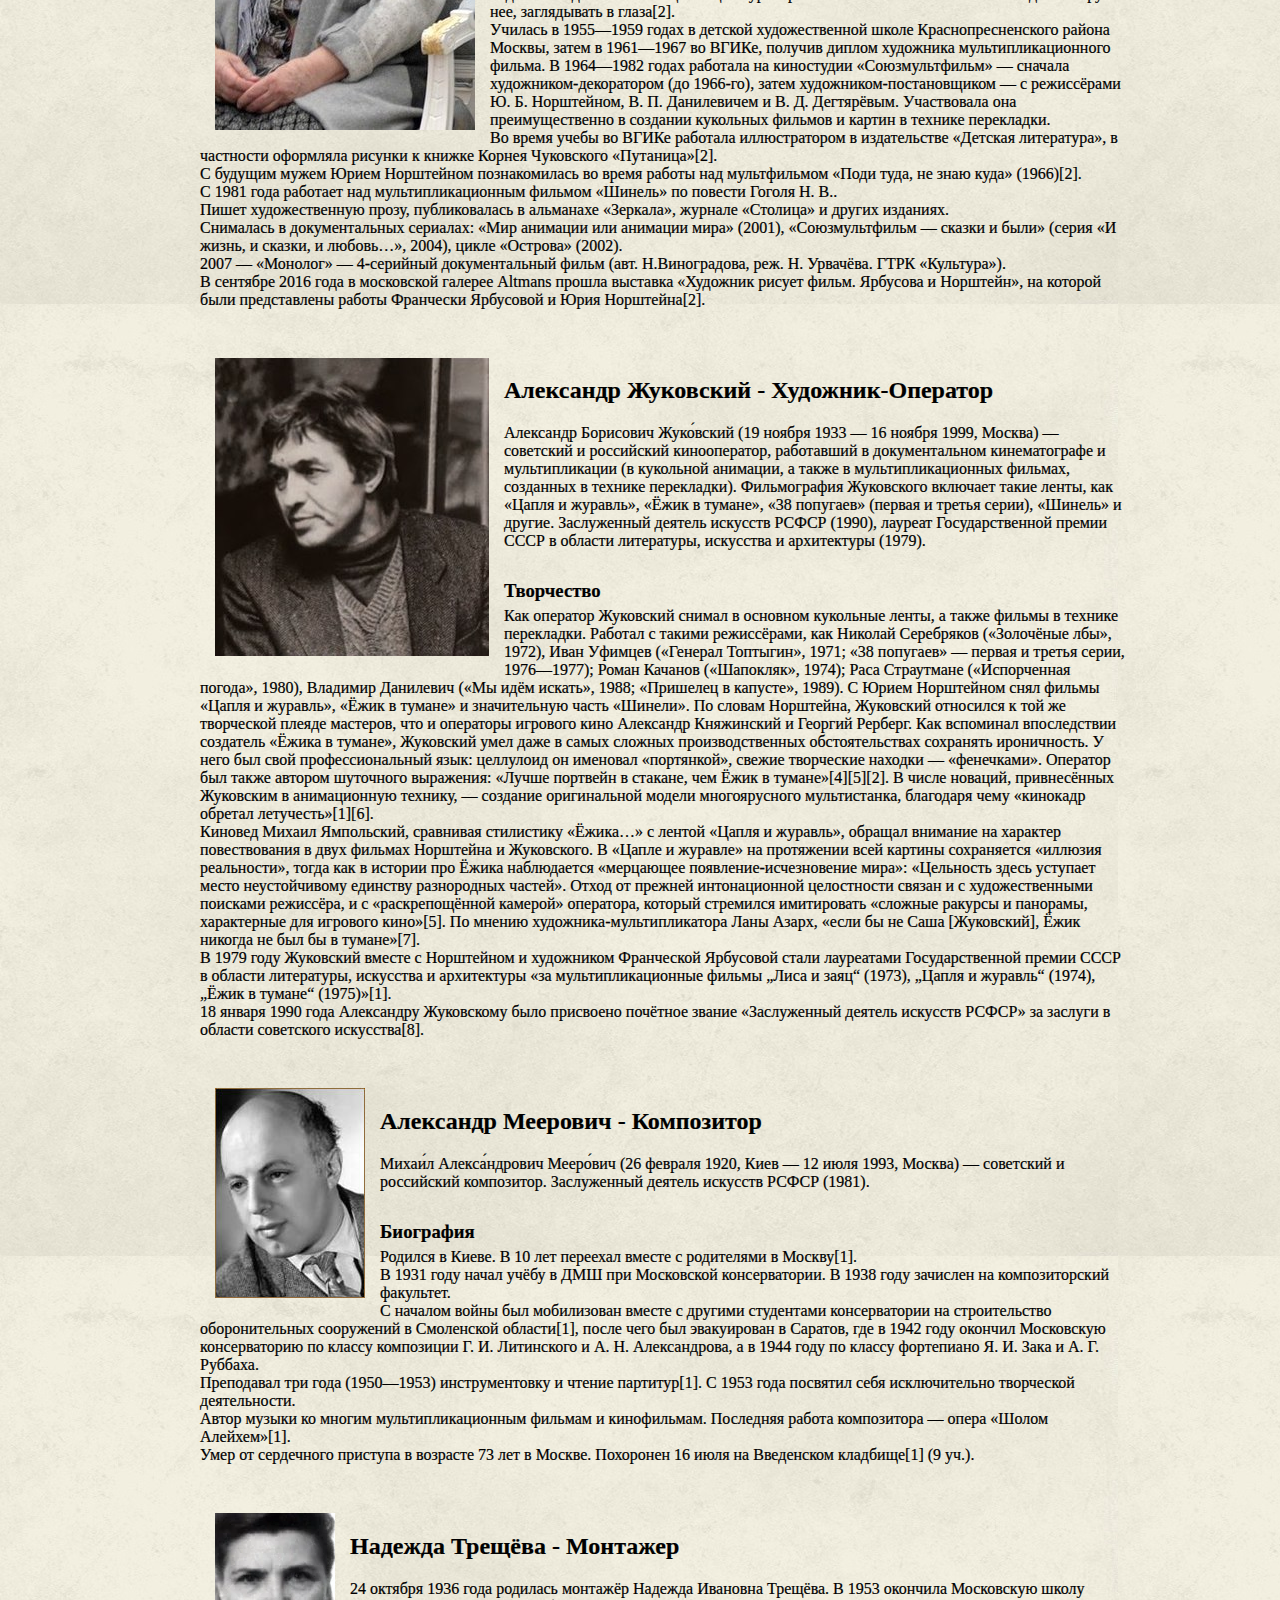
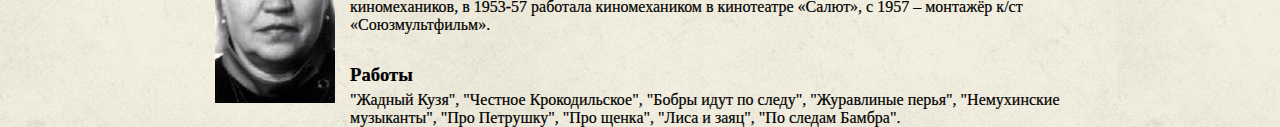
<file: project/sozd.html>
<!DOCTYPE html>
<html lang="en">
<head>
    <title>Просмотр</title>
    <link rel="stylesheet" href="sozd.css">
</head>
<body>
        

    <div class="b1">
        <div class="image">
            <div class="header">
                <div class="header_left">
                    
                    <h2>Ежик<br> В Тумане</h2>
                </div>
                <div class="header_right">
                    
                </div>
                
          </div>                      
               
       

            </div>
            
            <div class="img">
                <img src="image_sozd/270px-Youri_Norstein_1_(FdI_2012).jfif" alt="" height="327px" width="270px" align="left" vspace="15" hspace="15" > 
                <h2>Юрий Нотштейн - Режиссер</h2>
                <p class="first_p">Ю́рий Бори́сович Норште́йн (род. 15 сентября 1941, село Андреевка, Пензенская область) — советский и российский режиссёр мультипликационного кино и художник-мультипликатор. Народный артист Российской Федерации (1996). Лауреат Государственной премии СССР (1979). Большую часть работ создал, работая на студии «Союзмультфильм».</p>
                 <h3>Карьера</h3>
                <p class="second_p">Окончив двухгодичные курсы мультипликаторов, в 1961 году начал работать на киностудии «Союзмультфильм». В качестве художника-мультипликатора (а впоследствии в качестве сорежиссёра на фильме «Сеча при Керженце») работал с известным режиссёром Иваном Ивановым-Вано.
                    <br>
                    В 1968 году Норштейн дебютировал мультфильмом «25-е, первый день» — совместной работой с Аркадием Тюриным, — в котором были использованы работы советских художников 1920-х годов Лентулова, Альтмана и Петрова-Водкина.
                    <br>
                    Норштейн, неизменно выражающий восхищение работами изобретателя «игольчатого экрана» Александра Алексеева (1901—1982), использует многоярусный мультстанок авторской конструкции и классический метод перекладок[9], и наотрез отказывается пользоваться компьютерной анимацией. Вместе с приёмами, изобретёнными для каждого кадра отдельно, его стиль придаёт мультфильмам эффект трёхмерного изображения.
                    <br>
                    Работает вместе со своей женой, художником-постановщиком Франческой Ярбусовой. Много лет длился творческий союз Норштейна с оператором Александром Жуковским (1933—1999) и композитором Михаилом Мееровичем (1920—1993).
                    <br>
                    В 1981 году Норштейн начал работу над мультипликационным фильмом «Шинель» по одноимённой повести Гоголя, над которым работает и по сей день. Комментарии касательно этого фильма Норштейн давать отказывается[6].
                    <br>
                    В разные годы Юрий Норштейн проводил свои лекции во ВГИКе, он является почётным профессором ВГИКа. Руководил мастерскими режиссёров-мультипликаторов на Высших курсах сценаристов и режиссёров[10]. В 1993 году вместе с Андреем Хржановским, Эдуардом Назаровым и Фёдором Хитруком основал Школу-студию «ШАР». С 2005 года становится почетным доктором изящных искусств Rhode Island School of Design, Providence, США. Вёл мастер-классы в Великобритании (1991, 1994), Норвегии (1993), Италии, Венгрии, Франции, Швеции, Канаде (1995, 1996, 1997, 1998), США (2000), Бельгии (1994, 1995), Нидерландах (1998), Польше (1993, 2001), Латвии и Японии (с 1995 по 2007 год, ежегодно). Неоднократно публиковал статьи и книги об искусстве мультипликации.
                    <br>
                    Выставки рисунков Юрия Норштейна проходили во Франции (Париж), России (Москва, Санкт-Петербург, Пермь), Японии (Токио), Израиле (Тель-Авив), США (Нью-Йорк)[6][11][12][13].
                    <br>
                    27 октября 2021 года к 80-летию Юрия Норштейна в Еврейском музее и центре толерантности открылась выставка «Снег на траве». В качестве экспонатов выступили материалы студии Норштейна и специально созданные объемные инсталляции с изображением значимых для художника мест. </p>
                    <br>
<br>
                    <img src="image_sozd/Сергей_Козлов.jpg" alt="" height="321" width="250" align="left" vspace="15" hspace="15">
                    <h2>Сергей Козлов - Сценарист, Писатель </h2>
                    <p class="first_p">Серге́й Григо́рьевич Козло́в (22 августа 1939, Москва, СССР — 9 января 2010 года[1], Москва, Россия) — советский писатель-сказочник, поэт, писатель и сценарист. Его наиболее известные произведения — рассказ и сценарий к одноимённому мультфильму «Ёжик в тумане», другие рассказы о Ёжике и Медвежонке, истории о Львёнке и Черепахе, стихи для мультфильма «Как львёнок и черепаха пели песню».</p>
                    <h3>Биография</h3>
                    <p class="second_p">Сергей Козлов родился 22 августа 1939 года в Москве. Ещё в 8-м классе школы начал писать стихи. В юности занимался в литературном объединении «Магистраль».
                        <br>
                        Окончил Литературный институт им. А. М. Горького по направлению «Поэзия» (мастерская Л. И. Ошанина), в качестве дипломной работы представив рукопись сборника стихотворений.
                        <br>
                        Работал токарем, учителем пения, ездил в геологические экспедиции и был экскурсоводом в пушкинском заповеднике в Михайловском, типографом, кочегаром.
                        <br>
                        Сказки начал писать с 1960-х годов.
                        <br>
                        Умер от воспаления лёгких 9 января 2010 года[1]. Похоронен 12 января 2010 года на Троекуровском кладбище в Москве (участок 7г)[2].</p>
<br>
                    <img src="image_sozd/260px-Francheska_Yarbusova_(2019-03-26).jpg" alt="" height="395" width="260" align="left" vspace="15" hspace="15">
                    <h2>Франческа Ярбусова  -  Художник-Постановщик</h2>
                    <p class="first_p">Франче́ска Альфре́довна Я́рбусова (род. 13 октября 1942, Алма-Ата, Казахская ССР, СССР) — советский и российский художник-постановщик мультипликационных фильмов, супруга режиссёра Юрия Норштейна. Лауреат Государственной премии СССР (1979) и Премии президента Российской Федерации (2018).</p>
                    <h3>Биография</h3>
                    <p class="second_p">Со слов её мамы, Франческа сначала начала рисовать, а уж потом — ходить. Её первыми игрушками были карандаш и бумага.[1] По словам Юрия Норштейна, у Франчески было деревенское детство. Она заходила в курятник, садилась на корточки, закрывала глаза и сидела неподвижно. В конце концов куры принимали её за свою и начинали ходить вокруг нее, заглядывать в глаза[2].
                        <br>
                        Училась в 1955—1959 годах в детской художественной школе Краснопресненского района Москвы, затем в 1961—1967 во ВГИКе, получив диплом художника мультипликационного фильма. В 1964—1982 годах работала на киностудии «Союзмультфильм» — сначала художником-декоратором (до 1966-го), затем художником-постановщиком — с режиссёрами Ю. Б. Норштейном, В. П. Данилевичем и В. Д. Дегтярёвым. Участвовала она преимущественно в создании кукольных фильмов и картин в технике перекладки.
                        <br>
                        Во время учебы во ВГИКе работала иллюстратором в издательстве «Детская литература», в частности оформляла рисунки к книжке Корнея Чуковского «Путаница»[2].
                        <br>
                        С будущим мужем Юрием Норштейном познакомилась во время работы над мультфильмом «Поди туда, не знаю куда» (1966)[2].
                        <br>
                        С 1981 года работает над мультипликационным фильмом «Шинель» по повести Гоголя Н. В..
                        <br>
                        Пишет художественную прозу, публиковалась в альманахе «Зеркала», журнале «Столица» и других изданиях.
                        <br>
                        Снималась в документальных сериалах: «Мир анимации или анимации мира» (2001), «Союзмультфильм — сказки и были» (серия «И жизнь, и сказки, и любовь…», 2004), цикле «Острова» (2002).
                        <br>
                        2007 — «Монолог» — 4-серийный документальный фильм (авт. Н.Виноградова, реж. Н. Урвачёва. ГТРК «Культура»).
                        <br>
                        В сентябре 2016 года в московской галерее Altmans прошла выставка «Художник рисует фильм. Ярбусова и Норштейн», на которой были представлены работы Франчески Ярбусовой и Юрия Норштейна[2].</p>
            <br>
                    <img src="image_sozd/Жуковский_Александр_оператор.jpeg" alt="" height="298" width="274" align="left" vspace="15" hspace="15">
                    <h2>Александр Жуковский  -  Художник-Оператор</h2>
                    <p class="first_p">Александр Борисович Жуко́вский (19 ноября 1933 — 16 ноября 1999, Москва) — советский и российский кинооператор, работавший в документальном кинематографе и мультипликации (в кукольной анимации, а также в мультипликационных фильмах, созданных в технике перекладки). Фильмография Жуковского включает такие ленты, как «Цапля и журавль», «Ёжик в тумане», «38 попугаев» (первая и третья серии), «Шинель» и другие. Заслуженный деятель искусств РСФСР (1990), лауреат Государственной премии СССР в области литературы, искусства и архитектуры (1979).
                        <h3>Творчество</h3>
                    <p class="second_p">Как оператор Жуковский снимал в основном кукольные ленты, а также фильмы в технике перекладки. Работал с такими режиссёрами, как Николай Серебряков («Золочёные лбы», 1972), Иван Уфимцев («Генерал Топтыгин», 1971; «38 попугаев» — первая и третья серии, 1976—1977); Роман Качанов («Шапокляк», 1974); Раса Страутмане («Испорченная погода», 1980), Владимир Данилевич («Мы идём искать», 1988; «Пришелец в капусте», 1989). С Юрием Норштейном снял фильмы «Цапля и журавль», «Ёжик в тумане» и значительную часть «Шинели». По словам Норштейна, Жуковский относился к той же творческой плеяде мастеров, что и операторы игрового кино Александр Княжинский и Георгий Рерберг. Как вспоминал впоследствии создатель «Ёжика в тумане», Жуковский умел даже в самых сложных производственных обстоятельствах сохранять ироничность. У него был свой профессиональный язык: целлулоид он именовал «портянкой», свежие творческие находки — «фенечками». Оператор был также автором шуточного выражения: «Лучше портвейн в стакане, чем Ёжик в тумане»[4][5][2]. В числе новаций, привнесённых Жуковским в анимационную технику, — создание оригинальной модели многоярусного мультистанка, благодаря чему «кинокадр обретал летучесть»[1][6].
                        <br>
                        Киновед Михаил Ямпольский, сравнивая стилистику «Ёжика…» с лентой «Цапля и журавль», обращал внимание на характер повествования в двух фильмах Норштейна и Жуковского. В «Цапле и журавле» на протяжении всей картины сохраняется «иллюзия реальности», тогда как в истории про Ёжика наблюдается «мерцающее появление-исчезновение мира»: «Цельность здесь уступает место неустойчивому единству разнородных частей». Отход от прежней интонационной целостности связан и с художественными поисками режиссёра, и с «раскрепощённой камерой» оператора, который стремился имитировать «сложные ракурсы и панорамы, характерные для игрового кино»[5]. По мнению художника-мультипликатора Ланы Азарх, «если бы не Саша [Жуковский], Ёжик никогда не был бы в тумане»[7].
                        <br>
                        В 1979 году Жуковский вместе с Норштейном и художником Франческой Ярбусовой стали лауреатами Государственной премии СССР в области литературы, искусства и архитектуры «за мультипликационные фильмы „Лиса и заяц“ (1973), „Цапля и журавль“ (1974), „Ёжик в тумане“ (1975)»[1].
                        <br>
                        18 января 1990 года Александру Жуковскому было присвоено почётное звание «Заслуженный деятель искусств РСФСР» за заслуги в области советского искусства[8].</p>
            <br>
                    <img src="image_sozd/Meerovich_MA.jpg" alt="" height="210" width="150" align="left" vspace="15" hspace="15">
                    <h2>Александр Меерович  -  Композитор</h2>
                    <p class="first_p">Михаи́л Алекса́ндрович Мееро́вич (26 февраля 1920, Киев — 12 июля 1993, Москва) — советский и российский композитор. Заслуженный деятель искусств РСФСР (1981).</p>
                    <h3>Биография</h3>
                    <p class="second_p">Родился в Киеве. В 10 лет переехал вместе с родителями в Москву[1].
                        <br>
                        В 1931 году начал учёбу в ДМШ при Московской консерватории. В 1938 году зачислен на композиторский факультет.
                        <br>
                        С началом войны был мобилизован вместе с другими студентами консерватории на строительство оборонительных сооружений в Смоленской области[1], после чего был эвакуирован в Саратов, где в 1942 году окончил Московскую консерваторию по классу композиции Г. И. Литинского и А. Н. Александрова, а в 1944 году по классу фортепиано Я. И. Зака и А. Г. Руббаха.
                        <br>
                        Преподавал три года (1950—1953) инструментовку и чтение партитур[1]. С 1953 года посвятил себя исключительно творческой деятельности.
                        <br>
                        Автор музыки ко многим мультипликационным фильмам и кинофильмам. Последняя работа композитора — опера «Шолом Алейхем»[1].
                        <br>
                        Умер от сердечного приступа в возрасте 73 лет в Москве. Похоронен 16 июля на Введенском кладбище[1] (9 уч.).</p>
            <br>
                    <img src="image_sozd/cc7nMEcqMyLU75oII-y18D0naZJGTE5k3WCoio81EJAeM0UsCWg2RunFWau3p_DXHFf8eJBWlgvzUbPD33uXlUDHti0aVx9HsZrieQP4lfloBwjKVhljRYBQ3Mf6RGws3pONicHwyuZpdNyyjquRqm0K_V3wY4Y-3w3iCy87JoR9tlP8C_YyNqBDk9jb7EWwsQ65.webp" alt="" height="190" width="120" align="left" vspace="15" hspace="15">
                    <h2>Надежда Трещёва -  Монтажер</h2>
                    <p class="first_p">24 октября 1936 года родилась монтажёр Надежда Ивановна Трещёва.
                        В 1953 окончила Московскую школу киномехаников, в 1953-57 работала киномехаником в кинотеатре «Салют», с 1957 – монтажёр к/ст «Союзмультфильм».</p>
                
                        <h3>Работы</h3>
                        <p class="second_p">"Жадный Кузя", "Честное Крокодильское", "Бобры идут по следу", "Журавлиные перья", "Немухинские музыканты", "Про Петрушку", "Про щенка", "Лиса и заяц", "По следам Бамбра".</p>
                </div>
            
            





</body>
</html>
</file>
<file: project/Style_Nurgisa.css>
html{
  font-family: 'Times New Roman', Times, serif;
  -webkit-text-stroke-width: 0.2px;
  -webkit-text-stroke-color: black;
}

body{
  background-image: url(image/fon.jpg);
  background-color: whitesmoke;
}
.b1{
  opacity: 100%;
  height: 100%;
  width: 100%;
  margin-top: -10px;
  margin-left: 0;
}

.b1_content{
  width: 500px;
  margin-top: 120px;
  opacity: 80%;
  
  margin-left: 15%;
}

.b2{
  width: 100%;
  background-image: url(image/fon.jpg);
  /*background-color: #B1B1B1;*/
}
.b3{
  background-image: url(image/fon.jpg);
  width: 100%;
  height: 100px;
}

.image{
  position: static;
  text-align: center;
  background-repeat: no-repeat  ;
  background-size: 100% 100%;
  opacity: 100%;
  height: 100%;
  width:  100.5%;
  margin-left: -10px;
  background-image: url(image/wpapers_ru_Ежик-в-тумане.jpg);
}
.image2{
  position: relative;
  text-align: center;
  background-repeat: no-repeat  ;
  background-size: 100% 100%;
  height: 100%;
  width:  101%;
  margin-left: -10px;
  background-image: url(image/fon.jpg);
}


.header_under{
  margin-top: -450px;
  margin-left: 10%;
}

table{
  font-size: 1.5em;
  border-color: #33261D;
}

li{
  margin-left: 10px;
 
}

.header{
  position: fixed;
  margin-top: 0%;
  opacity: 100%;
  width: 100%;
	background: #cdaa51;
	height: 85px;
  
}
.header_left{
  width: 125px;
  height: 40px;
  margin-left: 10%;
  margin-top: 0%;
  text-align: left;
}


.header_right a{
  margin-top: 15px;
  color: black;
  background: -webkit-linear-gradient(right, blue 0, blue 33.3%, blue 33.3%, blue 66.6%, blue 66.6%, blue) bottom no-repeat;
   background-size: 0% 1px;
  transition: 0.95s;
}

a:hover{
  background-size: 100% 1px;
}

.button {
  border: none;
  color: black;
  padding: 15px 20px;
  text-align: center;
  text-decoration: none;
  display: inline-block;
  font-size: 15px;
  margin: 4px 2px;
  cursor: pointer;
  }

.header_right{
  margin-top: 0%;
  margin-right: 3%;
  list-style: none;
	position: absolute;
	top: 10px;
	right: 100px;
}

#video{
  margin-left: 15%;
  margin-top: 5%;
  width: 1280px;
  height: 720px;
}

li{
  color: black;
}

.lists{
  margin-left: 10%;
  margin-right: 10%;
}
.lists h2, h3{
  margin-left: -1.5%;
}


p{  
  font-size: 15pt;
}

.footer{
  position: static;
  width: 100%; 
    left: 0; bottom: 0; 
    padding: 20px; 
    background: #cdaa51; 
    color: black; 
    
}
td{
  vertical-align: middle;
}

/*,,,,,,,,,,,,,,,,,,,,,,,,,,,,,,,,,,,,,,,,,,,,,,,,,,,,,,,,,,,,,,,,,,,,,,Галерея,,,,,,,,,,,,,,,,,,,,,,,,,,,,,,,,,,,,,,,,,,,,,,,,,,,,,,,,,,,,,,,,,,,,,,,,,,,,,,,,,,,,,,,,,,,,,,,,,,*/
* {
  margin: 0;
  box-sizing: border-box;
}
.post-wrap {
  max-width: 1120px;
  margin: 0 auto;
  display: flex;
  justify-content: center;
  flex-wrap: wrap;
}
.post-item {
  padding: 10px;
}
.post-item-wrap {
  background: #F7F7F2;
  position: relative;
}
.post-item-wrap:after {
  content: "";
  position: absolute;
  top: 0;
  left: 0;
  width: 100%;
  height: 100%;
  z-index: -1;
  background: #C9F2C7;
  transform: rotate(1deg);
  transform-origin: left bottom;
  transition: .3s ease-in-out;
}
.post-item-wrap:hover:after {
  top: 5px;
  left: 5px;
  transform: rotate(2deg);
}
.post-link {
  text-decoration: none;
  display: block;
  padding: 30px;
}
.post-title {
  color: #33261D;
  margin-bottom: 15px;
  transition: .3s ease-in-out;
}
.post-item-wrap:hover .post-title {
  color: #C9F2C7;
}
.post-content {
  color: #A69888;
  font-size: 14px;
}
@media (min-width: 768px) {
  .post-item {
     flex-basis: 50%;
     flex-shrink: 0;
  }
}
@media (min-width: 960px) {
  .post-item {
     flex-basis: 33.333333333%;
  }
}

/*галерея закончилась*/






.gallery{
  background-image: url(image/fon.jpg);
  width: 100%;
  height: 500px;
}

.gallery g1 img{
  
  height: 85px;
  width: 85px;
  background-repeat: no-repeat;
  background-size: cover;
  background-position: center;
  display: inline-block;
}
/*Галерея в индексе*/
#gall {
  position: relative;
  padding-top: 35%;
  -moz-user-select: none; user-select: none;
}
#gall img {
  margin-top: 25px;
  position: absolute;
  top: 35%;
  left: 12.5%;
  max-width: 24.5%;
  max-height: 49.5%;
  -webkit-transform: translate(-50%, -50%);
  transform: translate(-50%, -50%);
  cursor: zoom-in;
  transition: .2s;
}
#gall img:nth-child(4n-2) {left: 37.5%;}
#gall img:nth-child(4n-1) {left: 62.5%;}
#gall img:nth-child(4n) {left: 87.5%;}
#gall img:nth-child(n+5) {top: 75%;}

#gall img:focus {
  position: absolute;
  top: 50%;
  left: 50%;
  z-index: 1;
  max-width: 100%;
  max-height: 100%;
  outline: none;
  pointer-events: none;
}
#gall img:focus ~ div {
  position: absolute;
  top: 0;
  left: 0;
  right: 0;
  bottom: 0;
  background: #3b6cae;
  opacity: 50%;
  cursor: zoom-out;
}
</file>
<file: project/book.css>
body{
    background-image: url(image/fon.jpg);
    
}

.book_b1{
   
    margin-left: 20%;
    margin-right: 20%:

}
p{
    margin-top: 1.2em;
    margin-bottom: 1.2em;
}
img{
    border: 5px solid transparent;
}


.footer{
    position: static;
    width: 97%; 
      left: 0; bottom: 0; 
      padding: 20px; 
      background: #cdaa51; 
      color: black;
}

.image{
        position: static;
        text-align: center;
        background-repeat: no-repeat  ;
        background-size: 100% 100%;
        opacity: 100%;
        height: 100%;
        width:  100.5%;
        margin-left: -10px;
        background-image: url(image/wpapers_ru_Ежик-в-тумане.jpg);
      }
.header{
  position: fixed;
  margin-top: -2%;
  opacity: 100%;
  width: 100%;
    background: #cdaa51;
    height: 85px;
  
}
.header_left{
  width: 125px;
  height: 40px;
  margin-left: 10%;
  margin-top: -2%;
  text-align: left;
}


.header_right a{
  margin-top: 15px;
  color: black;
  background: -webkit-linear-gradient(right, blue 0, blue 33.3%, blue 33.3%, blue 66.6%, blue 66.6%, blue) bottom no-repeat;
   background-size: 0% 1px;
  transition: 0.95s;
}

.header_right a:hover{
  background-size: 100% 1px;
}

.button {
  border: none;
  color: white;
  padding: 15px 20px;
  text-align: center;
  text-decoration: none;
  display: inline-block;
  font-size: 15px;
  margin: 4px 2px;
  cursor: pointer;
  }

.header_right{
  margin-top: 0%;
  margin-right: 3%;
  list-style: none;
    position: absolute;
    top: 10px;
    right: 100px;
}
</file>
<file: project/sozd.css>
html{
  font-family: 'Times New Roman', Times, serif;
  -webkit-text-stroke-width: 0.2px;
  -webkit-text-stroke-color: black;
}

body{
  background-image: url(image/fon.jpg);
  background-color: whitesmoke;
}
.b1{
  position: absolute;
  opacity: 100%;
  height: 100%;
  width: 100%;
  margin-top: -10px;
  margin-left: 0;
}

.b1_content{
  width: 500px;
  margin-top: 120px;
  opacity: 80%;
  
  margin-left: 15%;
}

.header{
  position: fixed;
  margin-top: 0%;
  margin-left: -8px;
  opacity: 100%;
  width: 100%;
	background: #cdaa51;
	height: 85px;
  
}
.header_left h2{
  width: 125px;
  height: 40px;
  margin-left: 10%;
  margin-top: 0%;
  text-align: left;
}


.header_right a{
  margin-top: 15px;
  color: black;
  background: -webkit-linear-gradient(right, blue 0, blue 33.3%, blue 33.3%, blue 66.6%, blue 66.6%, blue) bottom no-repeat;
   background-size: 0% 1px;
  transition: 0.95s;
}

a:hover{
  background-size: 100% 1px;
}

.button {
  border: none;
  color: black;
  padding: 15px 20px;
  text-align: center;
  text-decoration: none;
  display: inline-block;
  font-size: 15px;
  margin: 4px 2px;
  cursor: pointer;
  }

.header_right{
  margin-top: 0%;
  margin-right: 3%;
  list-style: none;
	position: absolute;
	top: 10px;
	right: 100px;
}


li{
  margin-left: 10px;
 
}

.img{
  margin-left: 15%;
  margin-top: 150px;
}

.first_p{
  padding-left: 15px;
  margin-right: 15%;
}
.second_p{
  margin-top: -25px;
  margin-right: 15%;
}

h2{
  padding-top: 15px;
}
h3{
  margin: 30px;
}
</file>
